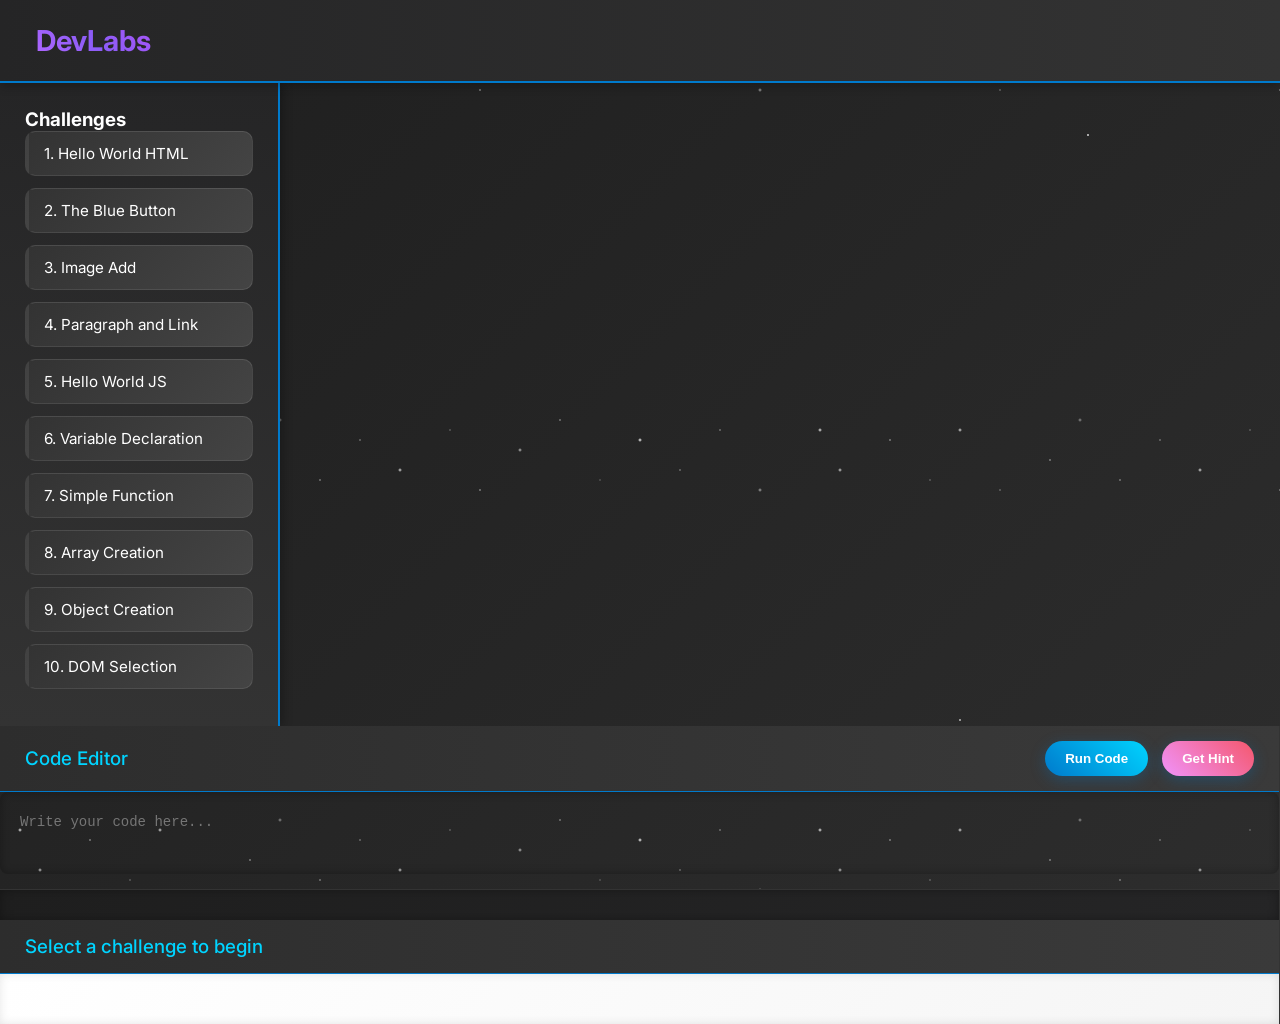
<file: challenges.html>
<!DOCTYPE html>
<html lang="en">
<head>
    <meta charset="UTF-8">
    <meta name="viewport" content="width=device-width, initial-scale=1.0">
    <title>DevLabs | Coding Challenges</title>
    <link rel="stylesheet" href="style.css">
</head>
<body>

    <nav class="navbar">
        <a href="index.html" class="logo-link"><h1>DevLabs</h1></a>
    </nav>

    <div class="main-container">
        <!-- Sidebar -->
        <div class="sidebar">
            <h3>Challenges</h3>
            <div id="challenge-list"></div>
        </div>

        <!-- Editor & Preview -->
        <div class="editor-section">
            <div class="header">
                <h3>Code Editor</h3>
                <div>
                    <button id="run-btn">Run Code</button>
                    <button id="hint-btn">Get Hint</button>
                </div>
            </div>
            <textarea id="code-editor" placeholder="Write your code here..."></textarea>
            <div id="error-output"></div>
        </div>

        <div class="preview-section">
            <div class="header">
                <h3 id="current-task">Select a challenge to begin</h3>
            </div>
            <div id="output-window"></div>
        </div>
    </div>

    <script>
        // Challenges data
        const challenges = [
            {
                title: "Hello World HTML",
                type: "html",
                task: "Create an <h1> tag that says 'Hello World'",
                hint: "Use &lt;h1&gt;Hello World&lt;/h1&gt;",
                solution: (code) => code.includes('<h1>') && code.includes('Hello World') && code.includes('</h1>')
            },
            {
                title: "The Blue Button",
                type: "html",
                task: "Create a <button> with the text 'Click Me' and set its style to blue.",
                hint: "Use &lt;button style=\"background-color: blue;\"&gt;Click Me&lt;/button&gt;",
                solution: (code) => code.includes('<button') && code.includes('Click Me') && code.includes('blue')
            },
            {
                title: "Image Add",
                type: "html",
                task: "Add an <img> tag with any source URL.",
                hint: "Use &lt;img src=\"https://example.com/image.jpg\" alt=\"Description\"&gt;",
                solution: (code) => code.includes('<img') && code.includes('src=')
            },
            {
                title: "Paragraph and Link",
                type: "html",
                task: "Create a paragraph with text and a link inside it.",
                hint: "Use &lt;p&gt;Text &lt;a href=\"url\"&gt;link&lt;/a&gt;&lt;/p&gt;",
                solution: (code) => code.includes('<p>') && code.includes('<a') && code.includes('href=')
            },
            {
                title: "Hello World JS",
                type: "js",
                task: "Write code to log 'Hello World' to the console.",
                hint: "Use console.log('Hello World');",
                solution: (code) => code.includes("console.log('Hello World')") || code.includes('console.log("Hello World")')
            },
            {
                title: "Variable Declaration",
                type: "js",
                task: "Declare a variable 'name' with value 'John'.",
                hint: "Use let name = 'John';",
                solution: (code) => code.includes("let name = 'John'") || code.includes('let name = "John"')
            },
            {
                title: "Simple Function",
                type: "js",
                task: "Create a function that returns 'Hello'.",
                hint: "function hello() { return 'Hello'; }",
                solution: (code) => code.includes('function') && code.includes('return') && (code.includes("'Hello'") || code.includes('"Hello"'))
            },
            {
                title: "Array Creation",
                type: "js",
                task: "Create an array with numbers 1, 2, 3.",
                hint: "let arr = [1, 2, 3];",
                solution: (code) => code.includes('[1, 2, 3]')
            },
            {
                title: "Object Creation",
                type: "js",
                task: "Create an object with name and age properties.",
                hint: "let person = {name: 'John', age: 25};",
                solution: (code) => code.includes('{') && code.includes('name:') && code.includes('age:')
            },
            {
                title: "DOM Selection",
                type: "js",
                task: "Select an element with id 'myDiv' and change its text.",
                hint: "document.getElementById('myDiv').textContent = 'New text';",
                solution: (code) => code.includes("getElementById('myDiv')") && code.includes('textContent')
            }
        ];

        let currentChallengeIndex = null;

        // Initialize challenges
        document.addEventListener('DOMContentLoaded', () => {
            const challengeList = document.getElementById('challenge-list');
            const editor = document.getElementById('code-editor');
            const outputWindow = document.getElementById('output-window');
            const errorOutput = document.getElementById('error-output');
            const runBtn = document.getElementById('run-btn');
            const hintBtn = document.getElementById('hint-btn');
            const taskTitle = document.getElementById('current-task');

            // Initialize Challenges
            challenges.forEach((ch, index) => {
                const div = document.createElement('div');
                div.classList.add('challenge-item');
                div.innerText = `${index + 1}. ${ch.title}`;
                div.onclick = () => loadChallenge(index);
                challengeList.appendChild(div);
            });

            function loadChallenge(index) {
                currentChallengeIndex = index;
                const ch = challenges[index];
                taskTitle.innerText = ch.task;
                editor.value = ""; // Clear editor
                outputWindow.innerHTML = ""; // Clear output
                errorOutput.innerHTML = ""; // Clear errors

                // UI Visual update
                document.querySelectorAll('.challenge-item').forEach(el => el.classList.remove('active'));
                challengeList.children[index].classList.add('active');
            }

            // Run code
            runBtn.addEventListener('click', () => {
                const code = editor.value;
                const ch = challenges[currentChallengeIndex];

                if (ch.type === 'html') {
                    // For HTML, display in output as HTML
                    outputWindow.innerHTML = `<div style="border: 1px solid #333; padding: 10px; background: white; color: black;">${code}</div>`;
                } else if (ch.type === 'js') {
                    // For JS, execute and show output/errors
                    try {
                        // Clear previous
                        outputWindow.innerHTML = "";
                        errorOutput.innerHTML = "";

                        // Capture console.log
                        let logs = [];
                        const originalLog = console.log;
                        console.log = (...args) => {
                            logs.push(args.join(' '));
                            originalLog(...args);
                        };

                        // Execute code
                        const result = eval(code);

                        // Restore console.log
                        console.log = originalLog;

                        // Display logs or execution confirmation
                        if (logs.length > 0) {
                            outputWindow.innerHTML = logs.join('<br>');
                        } else {
                            outputWindow.innerHTML = '✅ Code executed successfully!';
                            if (result !== undefined) {
                                outputWindow.innerHTML += `<br>Result: ${result}`;
                            }
                        }
                    } catch (error) {
                        errorOutput.innerHTML = `❌ Error: ${error.message}`;
                    }
                }

                // Check solution
                if (ch.solution(code)) {
                    outputWindow.innerHTML += '<br><br>✅ Correct! Well done!';
                } else {
                    errorOutput.innerHTML += '<br>❌ Not quite right. Try again!';
                }
            });

            // Hint button
            hintBtn.addEventListener('click', () => {
                if (currentChallengeIndex !== null) {
                    alert(challenges[currentChallengeIndex].hint);
                }
            });
        });
    </script>

</body>
</html>
</file>
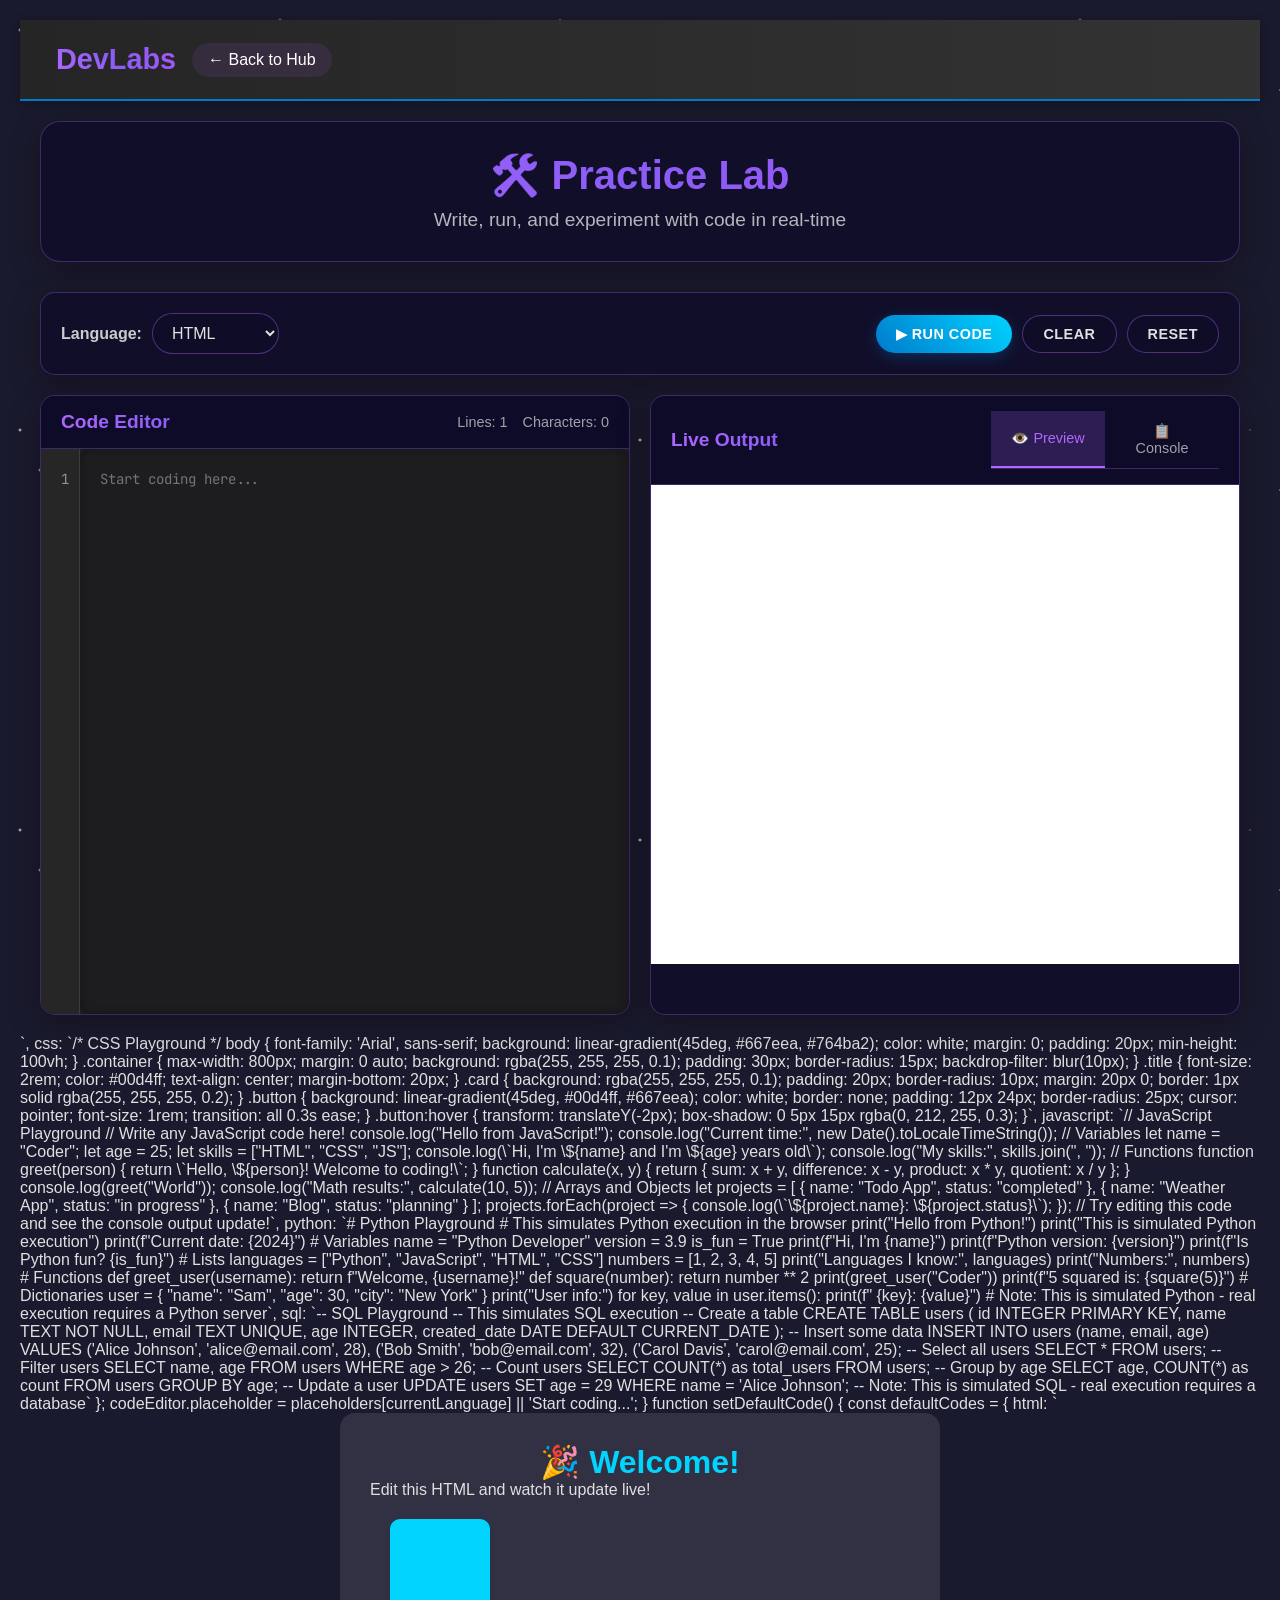
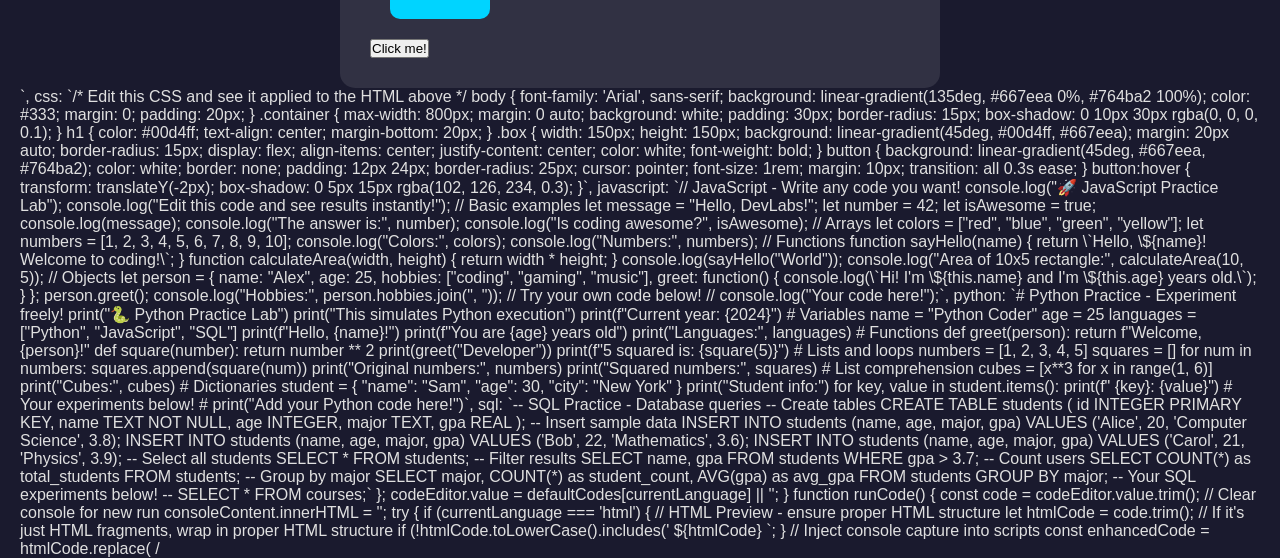
<file: practice.html>
<!DOCTYPE html>
<html lang="en">
<head>
    <meta charset="UTF-8">
    <meta name="viewport" content="width=device-width, initial-scale=1.0">
    <title>DevLabs | Practice Lab</title>
    <link rel="stylesheet" href="style.css">
    <link href="https://fonts.googleapis.com/css2?family=JetBrains+Mono:wght@400;500;600&display=swap" rel="stylesheet">
</head>
<body>

    <nav class="navbar">
        <a href="index.html" class="logo-link"><h1>DevLabs</h1></a>
        <a href="index.html" class="back-btn">← Back to Hub</a>
    </nav>

    <div class="practice-lab">
        <div class="practice-header">
            <h1>🛠️ Practice Lab</h1>
            <p>Write, run, and experiment with code in real-time</p>
        </div>

        <div class="practice-controls">
            <div class="control-group">
                <label for="language-select">Language:</label>
                <select id="language-select">
                    <option value="html">HTML</option>
                    <option value="css">CSS</option>
                    <option value="javascript">JavaScript</option>
                    <option value="python">Python</option>
                    <option value="sql">SQL</option>
                </select>
            </div>
            <div class="control-buttons">
                <button id="run-btn" class="practice-btn primary">▶ Run Code</button>
                <button id="clear-btn" class="practice-btn secondary">Clear</button>
                <button id="reset-btn" class="practice-btn secondary">Reset</button>
            </div>
        </div>

        <div class="practice-workspace">
            <div class="code-section">
                <div class="section-header">
                    <h3>Code Editor</h3>
                    <div class="code-stats">
                        <span id="line-count">Lines: 1</span>
                        <span id="char-count">Characters: 0</span>
                    </div>
                </div>
                <div class="code-editor-container">
                    <div class="line-numbers" id="line-numbers">1</div>
                    <textarea id="code-editor" spellcheck="false" placeholder="Start coding here..."></textarea>
                </div>
            </div>

            <div class="output-section">
                <div class="section-header">
                    <h3>Live Output</h3>
                    <div class="output-tabs">
                        <button class="output-tab active" data-tab="preview">👁️ Preview</button>
                        <button class="output-tab" data-tab="console">📋 Console</button>
                    </div>
                </div>
                <div class="output-container">
                    <div id="preview-output" class="output-panel active">
                        <iframe id="preview-frame" sandbox="allow-scripts allow-same-origin allow-forms allow-modals"></iframe>
                    </div>
                    <div id="console-output" class="output-panel">
                        <div class="console-content" id="console-content">
                            <div class="console-welcome">Ready to run code! Output will appear here.</div>
                        </div>
                        <button id="clear-console" class="clear-console-btn">🗑️ Clear</button>
                    </div>
                </div>
            </div>
        </div>
    </div>

    <script>
        // Simple Practice Lab - Just code and run
        document.addEventListener('DOMContentLoaded', function() {
            const languageSelect = document.getElementById('language-select');
            const codeEditor = document.getElementById('code-editor');
            const runBtn = document.getElementById('run-btn');
            const clearBtn = document.getElementById('clear-btn');
            const resetBtn = document.getElementById('reset-btn');
            const clearConsoleBtn = document.getElementById('clear-console');
            const previewFrame = document.getElementById('preview-frame');
            const consoleContent = document.getElementById('console-content');
            const outputTabs = document.querySelectorAll('.output-tab');
            const outputPanels = document.querySelectorAll('.output-panel');

            let currentLanguage = 'html';

            // Language selection
            languageSelect.addEventListener('change', (e) => {
                currentLanguage = e.target.value;
                updatePlaceholder();
                runCode();
            });

            // Run code
            runBtn.addEventListener('click', runCode);

            // Clear editor
            clearBtn.addEventListener('click', () => {
                codeEditor.value = '';
                updateStats();
                runCode();
            });

            // Reset to default
            resetBtn.addEventListener('click', () => {
                setDefaultCode();
                runCode();
            });

            // Clear console
            clearConsoleBtn.addEventListener('click', () => {
                consoleContent.innerHTML = '<div class="console-welcome">Console cleared.</div>';
            });

            // Output tabs
            outputTabs.forEach(tab => {
                tab.addEventListener('click', () => {
                    outputTabs.forEach(t => t.classList.remove('active'));
                    outputPanels.forEach(p => p.classList.remove('active'));

                    tab.classList.add('active');
                    const targetPanel = document.getElementById(tab.dataset.tab + '-output');
                    targetPanel.classList.add('active');
                });
            });

            // Update stats on input
            codeEditor.addEventListener('input', () => {
                updateLineNumbers();
                updateStats();
            });

            // Auto-run on keyup (debounced)
            let timeout;
            codeEditor.addEventListener('keyup', () => {
                clearTimeout(timeout);
                timeout = setTimeout(runCode, 800);
            });

            // Listen for console messages from iframe
            window.addEventListener('message', (event) => {
                if (event.data.type === 'console-log') {
                    const logElement = document.createElement('div');
                    logElement.className = 'console-log';
                    logElement.textContent = '> ' + event.data.data;
                    consoleContent.appendChild(logElement);
                    consoleContent.scrollTop = consoleContent.scrollHeight;
                }
            });

            // Initialize
            setDefaultCode();
            updateStats();
            updateLineNumbers();

            function updatePlaceholder() {
                const placeholders = {
                    html: `<!DOCTYPE html>
<html>
<head>
    <title>My Experiment</title>
    <style>
        body { font-family: Arial; padding: 20px; }
        .box { width: 100px; height: 100px; background: #007acc; margin: 10px; }
    </style>
</head>
<body>
    <h1>Hello World!</h1>
    <div class="box"></div>
    <p>Edit this HTML and watch it update live!</p>

    <script>
        console.log("Page loaded!");
    </script>
</body>
</html>`,
                    css: `/* CSS Playground */
body {
    font-family: 'Arial', sans-serif;
    background: linear-gradient(45deg, #667eea, #764ba2);
    color: white;
    margin: 0;
    padding: 20px;
    min-height: 100vh;
}

.container {
    max-width: 800px;
    margin: 0 auto;
    background: rgba(255, 255, 255, 0.1);
    padding: 30px;
    border-radius: 15px;
    backdrop-filter: blur(10px);
}

.title {
    font-size: 2rem;
    color: #00d4ff;
    text-align: center;
    margin-bottom: 20px;
}

.card {
    background: rgba(255, 255, 255, 0.1);
    padding: 20px;
    border-radius: 10px;
    margin: 20px 0;
    border: 1px solid rgba(255, 255, 255, 0.2);
}

.button {
    background: linear-gradient(45deg, #00d4ff, #667eea);
    color: white;
    border: none;
    padding: 12px 24px;
    border-radius: 25px;
    cursor: pointer;
    font-size: 1rem;
    transition: all 0.3s ease;
}

.button:hover {
    transform: translateY(-2px);
    box-shadow: 0 5px 15px rgba(0, 212, 255, 0.3);
}`,
                    javascript: `// JavaScript Playground
// Write any JavaScript code here!

console.log("Hello from JavaScript!");
console.log("Current time:", new Date().toLocaleTimeString());

// Variables
let name = "Coder";
let age = 25;
let skills = ["HTML", "CSS", "JS"];

console.log(\`Hi, I'm \${name} and I'm \${age} years old\`);
console.log("My skills:", skills.join(", "));

// Functions
function greet(person) {
    return \`Hello, \${person}! Welcome to coding!\`;
}

function calculate(x, y) {
    return {
        sum: x + y,
        difference: x - y,
        product: x * y,
        quotient: x / y
    };
}

console.log(greet("World"));
console.log("Math results:", calculate(10, 5));

// Arrays and Objects
let projects = [
    { name: "Todo App", status: "completed" },
    { name: "Weather App", status: "in progress" },
    { name: "Blog", status: "planning" }
];

projects.forEach(project => {
    console.log(\`\${project.name}: \${project.status}\`);
});

// Try editing this code and see the console output update!`,
                    python: `# Python Playground
# This simulates Python execution in the browser

print("Hello from Python!")
print("This is simulated Python execution")
print(f"Current date: {2024}")

# Variables
name = "Python Developer"
version = 3.9
is_fun = True

print(f"Hi, I'm {name}")
print(f"Python version: {version}")
print(f"Is Python fun? {is_fun}")

# Lists
languages = ["Python", "JavaScript", "HTML", "CSS"]
numbers = [1, 2, 3, 4, 5]

print("Languages I know:", languages)
print("Numbers:", numbers)

# Functions
def greet_user(username):
    return f"Welcome, {username}!"

def square(number):
    return number ** 2

print(greet_user("Coder"))
print(f"5 squared is: {square(5)}")

# Dictionaries
user = {
    "name": "Sam",
    "age": 30,
    "city": "New York"
}

print("User info:")
for key, value in user.items():
    print(f"  {key}: {value}")

# Note: This is simulated Python - real execution requires a Python server`,
                    sql: `-- SQL Playground
-- This simulates SQL execution

-- Create a table
CREATE TABLE users (
    id INTEGER PRIMARY KEY,
    name TEXT NOT NULL,
    email TEXT UNIQUE,
    age INTEGER,
    created_date DATE DEFAULT CURRENT_DATE
);

-- Insert some data
INSERT INTO users (name, email, age) VALUES
('Alice Johnson', 'alice@email.com', 28),
('Bob Smith', 'bob@email.com', 32),
('Carol Davis', 'carol@email.com', 25);

-- Select all users
SELECT * FROM users;

-- Filter users
SELECT name, age FROM users WHERE age > 26;

-- Count users
SELECT COUNT(*) as total_users FROM users;

-- Group by age
SELECT age, COUNT(*) as count FROM users GROUP BY age;

-- Update a user
UPDATE users SET age = 29 WHERE name = 'Alice Johnson';

-- Note: This is simulated SQL - real execution requires a database`
                };

                codeEditor.placeholder = placeholders[currentLanguage] || 'Start coding...';
            }

            function setDefaultCode() {
                const defaultCodes = {
                    html: `<!DOCTYPE html>
<html>
<head>
    <title>Practice Lab</title>
    <style>
        body {
            font-family: Arial, sans-serif;
            background: linear-gradient(45deg, #667eea, #764ba2);
            color: white;
            margin: 0;
            padding: 20px;
        }
        .container {
            max-width: 600px;
            margin: 0 auto;
            background: rgba(255, 255, 255, 0.1);
            padding: 30px;
            border-radius: 15px;
        }
        h1 { color: #00d4ff; text-align: center; }
        .box {
            width: 100px;
            height: 100px;
            background: #00d4ff;
            margin: 20px;
            border-radius: 10px;
        }
    </style>
</head>
<body>
    <div class="container">
        <h1>🎉 Welcome!</h1>
        <p>Edit this HTML and watch it update live!</p>
        <div class="box"></div>
        <button onclick="alert('Hello!')">Click me!</button>
    </div>

    <script>
        console.log("Page loaded successfully!");
        console.log("Try editing the code above!");
    </script>
</body>
</html>`,
                    css: `/* Edit this CSS and see it applied to the HTML above */
body {
    font-family: 'Arial', sans-serif;
    background: linear-gradient(135deg, #667eea 0%, #764ba2 100%);
    color: #333;
    margin: 0;
    padding: 20px;
}

.container {
    max-width: 800px;
    margin: 0 auto;
    background: white;
    padding: 30px;
    border-radius: 15px;
    box-shadow: 0 10px 30px rgba(0, 0, 0, 0.1);
}

h1 {
    color: #00d4ff;
    text-align: center;
    margin-bottom: 20px;
}

.box {
    width: 150px;
    height: 150px;
    background: linear-gradient(45deg, #00d4ff, #667eea);
    margin: 20px auto;
    border-radius: 15px;
    display: flex;
    align-items: center;
    justify-content: center;
    color: white;
    font-weight: bold;
}

button {
    background: linear-gradient(45deg, #667eea, #764ba2);
    color: white;
    border: none;
    padding: 12px 24px;
    border-radius: 25px;
    cursor: pointer;
    font-size: 1rem;
    margin: 10px;
    transition: all 0.3s ease;
}

button:hover {
    transform: translateY(-2px);
    box-shadow: 0 5px 15px rgba(102, 126, 234, 0.3);
}`,
                    javascript: `// JavaScript - Write any code you want!

console.log("🚀 JavaScript Practice Lab");
console.log("Edit this code and see results instantly!");

// Basic examples
let message = "Hello, DevLabs!";
let number = 42;
let isAwesome = true;

console.log(message);
console.log("The answer is:", number);
console.log("Is coding awesome?", isAwesome);

// Arrays
let colors = ["red", "blue", "green", "yellow"];
let numbers = [1, 2, 3, 4, 5, 6, 7, 8, 9, 10];

console.log("Colors:", colors);
console.log("Numbers:", numbers);

// Functions
function sayHello(name) {
    return \`Hello, \${name}! Welcome to coding!\`;
}

function calculateArea(width, height) {
    return width * height;
}

console.log(sayHello("World"));
console.log("Area of 10x5 rectangle:", calculateArea(10, 5));

// Objects
let person = {
    name: "Alex",
    age: 25,
    hobbies: ["coding", "gaming", "music"],
    greet: function() {
        console.log(\`Hi! I'm \${this.name} and I'm \${this.age} years old.\`);
    }
};

person.greet();
console.log("Hobbies:", person.hobbies.join(", "));

// Try your own code below!
// console.log("Your code here!");`,
                    python: `# Python Practice - Experiment freely!

print("🐍 Python Practice Lab")
print("This simulates Python execution")
print(f"Current year: {2024}")

# Variables
name = "Python Coder"
age = 25
languages = ["Python", "JavaScript", "SQL"]

print(f"Hello, {name}!")
print(f"You are {age} years old")
print("Languages:", languages)

# Functions
def greet(person):
    return f"Welcome, {person}!"

def square(number):
    return number ** 2

print(greet("Developer"))
print(f"5 squared is: {square(5)}")

# Lists and loops
numbers = [1, 2, 3, 4, 5]
squares = []

for num in numbers:
    squares.append(square(num))

print("Original numbers:", numbers)
print("Squared numbers:", squares)

# List comprehension
cubes = [x**3 for x in range(1, 6)]
print("Cubes:", cubes)

# Dictionaries
student = {
    "name": "Sam",
    "age": 30,
    "city": "New York"
}

print("Student info:")
for key, value in student.items():
    print(f"  {key}: {value}")

# Your experiments below!
# print("Add your Python code here!")`,
                    sql: `-- SQL Practice - Database queries

-- Create tables
CREATE TABLE students (
    id INTEGER PRIMARY KEY,
    name TEXT NOT NULL,
    age INTEGER,
    major TEXT,
    gpa REAL
);

-- Insert sample data
INSERT INTO students (name, age, major, gpa)
VALUES ('Alice', 20, 'Computer Science', 3.8);

INSERT INTO students (name, age, major, gpa)
VALUES ('Bob', 22, 'Mathematics', 3.6);

INSERT INTO students (name, age, major, gpa)
VALUES ('Carol', 21, 'Physics', 3.9);

-- Select all students
SELECT * FROM students;

-- Filter results
SELECT name, gpa FROM students WHERE gpa > 3.7;

-- Count users
SELECT COUNT(*) as total_students FROM students;

-- Group by major
SELECT major, COUNT(*) as student_count, AVG(gpa) as avg_gpa
FROM students
GROUP BY major;

-- Your SQL experiments below!
-- SELECT * FROM courses;`
                };

                codeEditor.value = defaultCodes[currentLanguage] || '';
            }

            function runCode() {
                const code = codeEditor.value.trim();

                // Clear console for new run
                consoleContent.innerHTML = '';

                try {
                    if (currentLanguage === 'html') {
                        // HTML Preview - ensure proper HTML structure
                        let htmlCode = code.trim();

                        // If it's just HTML fragments, wrap in proper HTML structure
                        if (!htmlCode.toLowerCase().includes('<html') && !htmlCode.toLowerCase().includes('<!doctype')) {
                            htmlCode = `<!DOCTYPE html>
<html>
<head>
    <title>Preview</title>
    <style>
        body {
            font-family: Arial, sans-serif;
            margin: 0;
            padding: 20px;
            background: #1a1a2e;
            color: #e0e0e0;
            min-height: 100vh;
        }
    </style>
</head>
<body>
    ${htmlCode}
</body>
</html>`;
                        }

                        // Inject console capture into scripts
                        const enhancedCode = htmlCode.replace(
                            /<script>/gi,
                            '<script>\n// Console capture\n(function() {\n    var originalLog = console.log;\n    var logs = [];\n    console.log = function() {\n        logs.push(Array.prototype.join.call(arguments, \' \'));\n        originalLog.apply(console, arguments);\n        \n        // Send logs to parent\n        window.parent.postMessage({\n            type: \'console-log\',\n            data: Array.prototype.join.call(arguments, \' \')\n        }, \'*\');\n    };\n})();\n'
                        );

                        const frameDoc = previewFrame.contentDocument || previewFrame.contentWindow.document;
                        frameDoc.open();
                        frameDoc.write(enhancedCode);
                        frameDoc.close();

                    } else if (currentLanguage === 'css') {
                        // CSS - apply to a basic HTML structure
                        const htmlTemplate = `
                            <!DOCTYPE html>
                            <html>
                            <head>
                                <style>
                                body {
                                    font-family: Arial, sans-serif;
                                    margin: 0;
                                    padding: 20px;
                                    background: #f5f5f5;
                                }
                                .css-preview {
                                    max-width: 800px;
                                    margin: 0 auto;
                                    background: white;
                                    padding: 30px;
                                    border-radius: 10px;
                                    box-shadow: 0 5px 15px rgba(0,0,0,0.1);
                                }
                                ${code}
                                </style>
                            </head>
                            <body>
                                <div class="css-preview">
                                    <h1>CSS Preview</h1>
                                    <p>Your CSS styles are applied below!</p>
                                    <div class="sample-content">
                                        <h2>Sample Heading</h2>
                                        <p>This is sample content to see your CSS in action.</p>
                                        <button class="sample-button">Sample Button</button>
                                        <div class="sample-box">Sample Box</div>
                                    </div>
                                </div>
                            </body>
                            </html>
                        `;

                        const frameDoc = previewFrame.contentDocument || previewFrame.contentWindow.document;
                        frameDoc.open();
                        frameDoc.write(htmlTemplate);
                        frameDoc.close();

                    } else if (currentLanguage === 'javascript') {
                        // JavaScript execution with better error handling
                        if (!code) {
                            const infoElement = document.createElement('div');
                            infoElement.className = 'console-info';
                            infoElement.textContent = 'Enter JavaScript code to execute';
                            consoleContent.appendChild(infoElement);
                            return;
                        }

                        let logs = [];
                        const originalLog = console.log;
                        const originalError = console.error;

                        console.log = (...args) => {
                            const message = args.join(' ');
                            logs.push(message);
                            const logElement = document.createElement('div');
                            logElement.className = 'console-log';
                            logElement.textContent = '> ' + message;
                            consoleContent.appendChild(logElement);
                            consoleContent.scrollTop = consoleContent.scrollHeight;
                        };

                        console.error = (...args) => {
                            const message = args.join(' ');
                            logs.push('ERROR: ' + message);
                            const errorElement = document.createElement('div');
                            errorElement.className = 'console-error';
                            errorElement.textContent = '❌ ' + message;
                            consoleContent.appendChild(errorElement);
                            consoleContent.scrollTop = consoleContent.scrollHeight;
                        };

                        try {
                            const result = eval(code);

                            // Restore original console methods
                            console.log = originalLog;
                            console.error = originalError;

                            if (result !== undefined) {
                                const resultElement = document.createElement('div');
                                resultElement.className = 'console-result';
                                resultElement.textContent = '→ Result: ' + result;
                                consoleContent.appendChild(resultElement);
                            }

                            if (logs.length === 0 && result === undefined) {
                                const infoElement = document.createElement('div');
                                infoElement.className = 'console-info';
                                infoElement.textContent = '✓ Code executed successfully!';
                                consoleContent.appendChild(infoElement);
                            }
                        } catch (error) {
                            console.log = originalLog;
                            console.error = originalError;

                            const errorElement = document.createElement('div');
                            errorElement.className = 'console-error';
                            errorElement.textContent = '❌ Error: ' + error.message;
                            consoleContent.appendChild(errorElement);
                        }

                    } else if (currentLanguage === 'python') {
                        // Python simulation
                        if (!code) {
                            const infoElement = document.createElement('div');
                            infoElement.className = 'console-info';
                            infoElement.textContent = 'Enter Python code to simulate';
                            consoleContent.appendChild(infoElement);
                            return;
                        }

                        const logElement = document.createElement('div');
                        logElement.className = 'console-log';
                        logElement.textContent = '> Python execution simulated';
                        consoleContent.appendChild(logElement);

                        const infoElement = document.createElement('div');
                        infoElement.className = 'console-info';
                        infoElement.textContent = 'ℹ️ Real Python execution requires a server environment';
                        consoleContent.appendChild(infoElement);

                    } else if (currentLanguage === 'sql') {
                        // SQL simulation
                        if (!code) {
                            const infoElement = document.createElement('div');
                            infoElement.className = 'console-info';
                            infoElement.textContent = 'Enter SQL query to simulate';
                            consoleContent.appendChild(infoElement);
                            return;
                        }

                        const logElement = document.createElement('div');
                        logElement.className = 'console-log';
                        logElement.textContent = '> SQL query simulated';
                        consoleContent.appendChild(logElement);

                        const infoElement = document.createElement('div');
                        infoElement.className = 'console-info';
                        infoElement.textContent = 'ℹ️ Real SQL execution requires a database connection';
                        consoleContent.appendChild(infoElement);
                    }

                } catch (error) {
                    const errorElement = document.createElement('div');
                    errorElement.className = 'console-error';
                    errorElement.textContent = '❌ Execution Error: ' + error.message;
                    consoleContent.appendChild(errorElement);
                }
            }

            function updateStats() {
                const code = codeEditor.value;
                const lines = code.split('\n').length;
                const chars = code.length;

                document.getElementById('line-count').textContent = \`Lines: \${lines}\`;
                document.getElementById('char-count').textContent = \`Characters: \${chars}\`;
            }

            function updateLineNumbers() {
                const code = codeEditor.value;
                const lines = code.split('\n');
                let lineNumbersHTML = '';

                for (let i = 1; i <= lines.length; i++) {
                    lineNumbersHTML += i + '\n';
                }

                document.getElementById('line-numbers').textContent = lineNumbersHTML;
            }
        });
    </script>

</body>
</html>
</file>
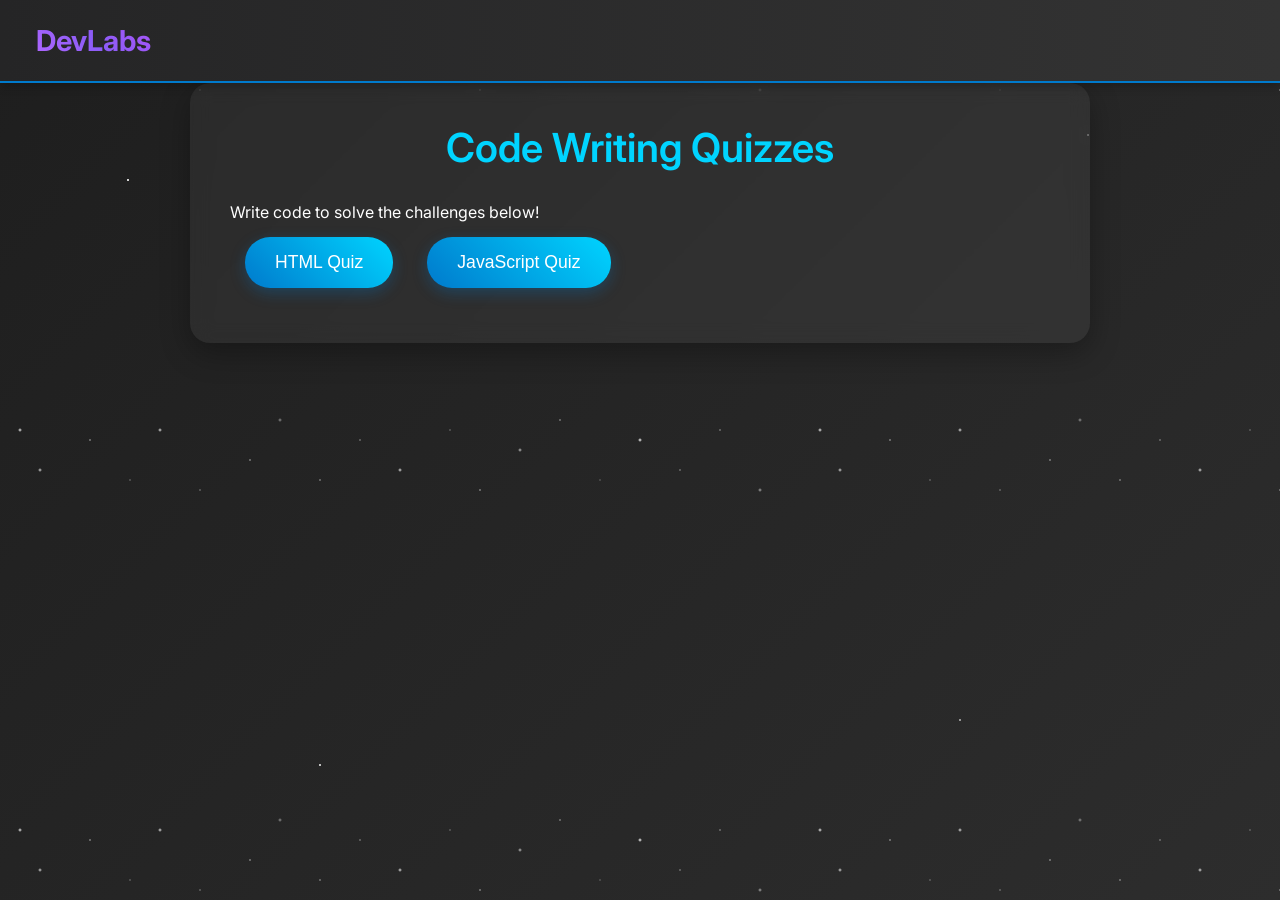
<file: quizzes.html>
<!DOCTYPE html>
<html lang="en">
<head>
    <meta charset="UTF-8">
    <meta name="viewport" content="width=device-width, initial-scale=1.0">
    <title>DevLabs | Code Quizzes</title>
    <link rel="stylesheet" href="style.css">
</head>
<body>

    <nav class="navbar">
        <a href="index.html" class="logo-link"><h1>DevLabs</h1></a>
    </nav>

    <div class="quiz-container">
        <h2>Code Writing Quizzes</h2>
        <p>Write code to solve the challenges below!</p>

        <div id="quiz-selection">
            <button id="html-quiz-btn" class="quiz-select-btn">HTML Quiz</button>
            <button id="js-quiz-btn" class="quiz-select-btn">JavaScript Quiz</button>
        </div>

        <div id="code-quiz" style="display: none;">
            <div id="quiz-instruction"></div>
            <textarea id="code-editor" placeholder="Write your code here..."></textarea>
            <div id="code-output"></div>
            <div id="code-error"></div>
            <button id="run-code-btn">Run Code</button>
            <button id="check-solution-btn">Check Solution</button>
            <button id="hint-btn">Get Hint</button>
            <button id="next-challenge-btn" style="display: none;">Next Challenge</button>
        </div>
    </div>

    <script>
        // Code writing quiz data
        const codeQuizzes = {
            html: [
                {
                    instruction: "Create an HTML page with an h1 heading that says 'Hello World'",
                    hint: "Use &lt;h1&gt;Hello World&lt;/h1&gt;",
                    solution: (code) => code.includes('<h1>') && code.includes('Hello World') && code.includes('</h1>')
                },
                {
                    instruction: "Create a paragraph with the text 'This is a paragraph'",
                    hint: "Use &lt;p&gt;This is a paragraph&lt;/p&gt;",
                    solution: (code) => code.includes('<p>') && code.includes('This is a paragraph') && code.includes('</p>')
                },
                {
                    instruction: "Create an unordered list with three items: Apple, Banana, Cherry",
                    hint: "Use &lt;ul&gt; and &lt;li&gt; tags",
                    solution: (code) => code.includes('<ul>') && code.includes('<li>') && code.includes('Apple') && code.includes('Banana') && code.includes('Cherry')
                },
                {
                    instruction: "Create a hyperlink that says 'Click me' and links to 'https://example.com'",
                    hint: "Use &lt;a href='https://example.com'&gt;Click me&lt;/a&gt;",
                    solution: (code) => code.includes('<a href=') && code.includes('https://example.com') && code.includes('Click me')
                },
                {
                    instruction: "Create an image tag with alt text 'A beautiful landscape'",
                    hint: "Use &lt;img src='image.jpg' alt='A beautiful landscape'&gt;",
                    solution: (code) => code.includes('<img') && code.includes('alt=') && code.includes('A beautiful landscape')
                }
            ],
            js: [
                {
                    instruction: "Write code that declares a variable 'name' with value 'John' and displays it",
                    hint: "Use let name = 'John'; console.log(name);",
                    solution: (code) => (code.includes("let name = 'John'") || code.includes('let name = "John"')) && code.includes('console.log(name)')
                },
                {
                    instruction: "Create a function called 'greet' that returns 'Hello!'",
                    hint: "function greet() { return 'Hello!'; }",
                    solution: (code) => code.includes('function greet') && code.includes('return') && (code.includes("'Hello!'") || code.includes('"Hello!"'))
                },
                {
                    instruction: "Create an array called 'numbers' with values [1, 2, 3, 4, 5]",
                    hint: "let numbers = [1, 2, 3, 4, 5];",
                    solution: (code) => code.includes('let numbers = [1, 2, 3, 4, 5]')
                },
                {
                    instruction: "Write an if statement that checks if x is greater than 10 and logs 'Big number'",
                    hint: "if (x > 10) { console.log('Big number'); }",
                    solution: (code) => code.includes('if') && code.includes('x > 10') && code.includes('console.log') && code.includes('Big number')
                },
                {
                    instruction: "Create a for loop that logs numbers from 0 to 4",
                    hint: "for (let i = 0; i < 5; i++) { console.log(i); }",
                    solution: (code) => code.includes('for') && code.includes('let i = 0') && code.includes('i < 5') && code.includes('console.log(i)')
                }
            ]
        };

        let currentQuizType = null;
        let currentChallengeIndex = 0;
        let score = 0;

        // Quiz functions
        function startCodeQuiz(type) {
            currentQuizType = type;
            currentChallengeIndex = 0;
            score = 0;
            document.getElementById('quiz-selection').style.display = 'none';
            document.getElementById('code-quiz').style.display = 'block';
            loadChallenge();
        }

        function loadChallenge() {
            const challenge = codeQuizzes[currentQuizType][currentChallengeIndex];
            document.getElementById('quiz-instruction').innerText = challenge.instruction;
            document.getElementById('code-editor').value = '';
            document.getElementById('code-output').innerHTML = '';
            document.getElementById('code-error').innerHTML = '';
            document.getElementById('next-challenge-btn').style.display = 'none';
        }

        // Initialize quiz
        document.addEventListener('DOMContentLoaded', () => {
            document.getElementById('html-quiz-btn').addEventListener('click', () => startCodeQuiz('html'));
            document.getElementById('js-quiz-btn').addEventListener('click', () => startCodeQuiz('js'));

            // Run code button
            document.getElementById('run-code-btn').addEventListener('click', () => {
                const code = document.getElementById('code-editor').value;
                const challenge = codeQuizzes[currentQuizType][currentChallengeIndex];

                document.getElementById('code-output').innerHTML = '';
                document.getElementById('code-error').innerHTML = '';

                if (currentQuizType === 'html') {
                    // For HTML, display rendered result
                    document.getElementById('code-output').innerHTML = `<div style="border: 1px solid #333; padding: 10px; background: white; color: black;">${code}</div>`;
                } else if (currentQuizType === 'js') {
                    // For JS, execute and show output
                    try {
                        let logs = [];
                        const originalLog = console.log;
                        console.log = (...args) => {
                            logs.push(args.join(' '));
                            originalLog(...args);
                        };

                        const result = eval(code);
                        console.log = originalLog;

                        if (logs.length > 0) {
                            document.getElementById('code-output').innerHTML = logs.join('<br>');
                        } else {
                            document.getElementById('code-output').innerHTML = '✅ Code executed successfully!';
                            if (result !== undefined) {
                                document.getElementById('code-output').innerHTML += `<br>Result: ${result}`;
                            }
                        }
                    } catch (error) {
                        document.getElementById('code-error').innerHTML = `❌ Error: ${error.message}`;
                    }
                }
            });

            // Check solution button
            document.getElementById('check-solution-btn').addEventListener('click', () => {
                const code = document.getElementById('code-editor').value;
                const challenge = codeQuizzes[currentQuizType][currentChallengeIndex];

                if (challenge.solution(code)) {
                    document.getElementById('code-output').innerHTML += '<br><br>✅ Correct! Well done!';
                    document.getElementById('next-challenge-btn').style.display = 'block';
                    score++;
                } else {
                    document.getElementById('code-error').innerHTML += '<br>❌ Not quite right. Try again or get a hint!';
                }
            });

            // Hint button
            document.getElementById('hint-btn').addEventListener('click', () => {
                const challenge = codeQuizzes[currentQuizType][currentChallengeIndex];
                alert(`Hint: ${challenge.hint}`);
            });

            // Next challenge button
            document.getElementById('next-challenge-btn').addEventListener('click', () => {
                currentChallengeIndex++;
                if (currentChallengeIndex < codeQuizzes[currentQuizType].length) {
                    loadChallenge();
                } else {
                    // Quiz completed
                    document.getElementById('code-quiz').style.display = 'none';
                    document.getElementById('quiz-selection').style.display = 'block';
                    document.getElementById('quiz-selection').innerHTML = `
                        <h3>Quiz completed! Score: ${score}/${codeQuizzes[currentQuizType].length}</h3>
                        <button onclick="location.reload()" class="quiz-select-btn">Take Another Quiz</button>
                    `;
                }
            });
        });
    </script>

</body>
</html>
</file>
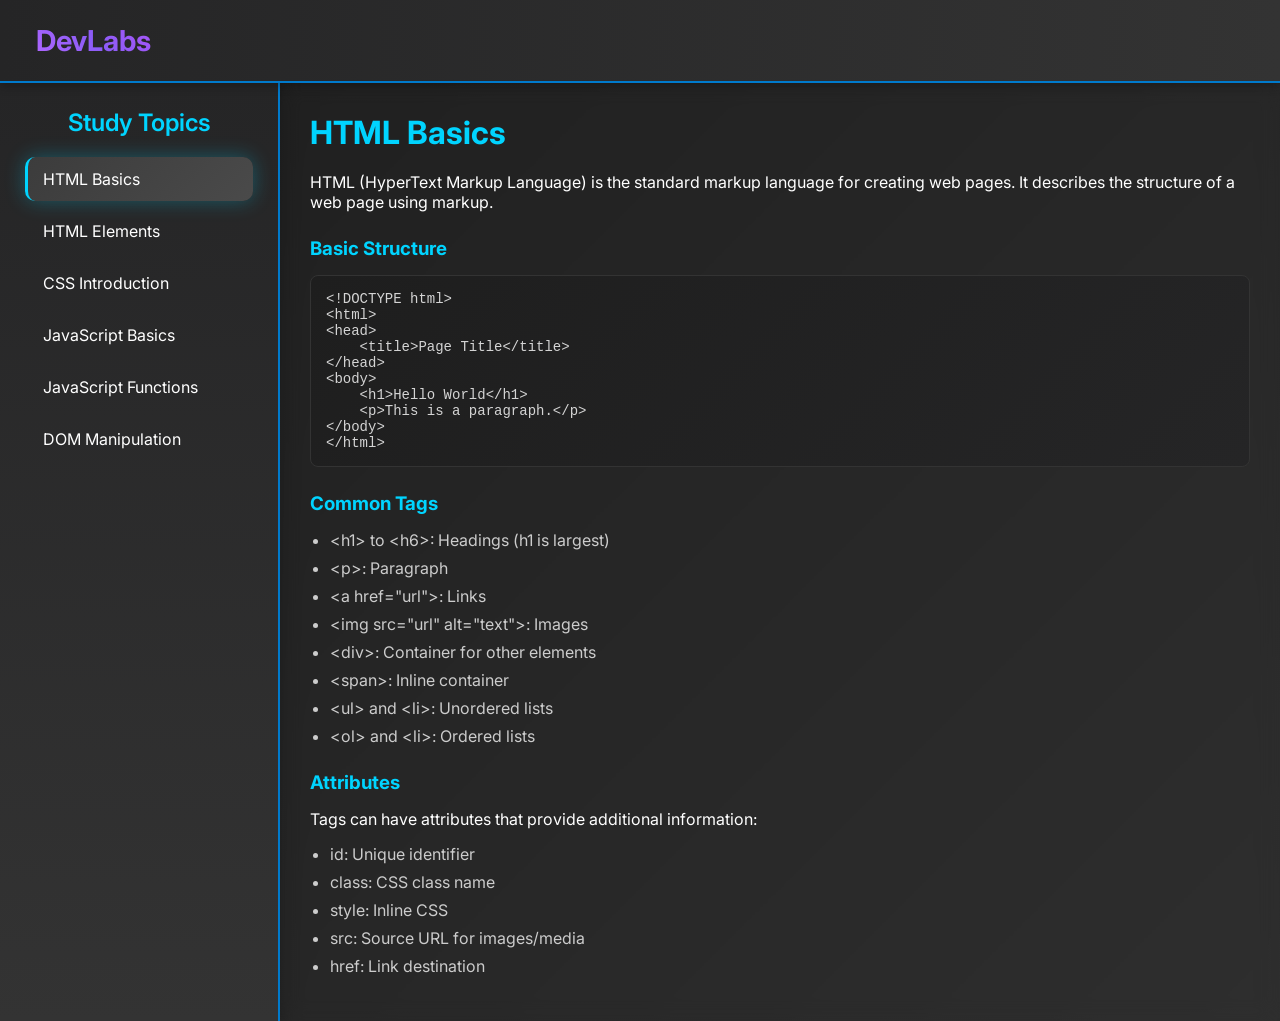
<file: study.html>
<!DOCTYPE html>
<html lang="en">
<head>
    <meta charset="UTF-8">
    <meta name="viewport" content="width=device-width, initial-scale=1.0">
    <title>DevLabs | Study Guides</title>
    <link rel="stylesheet" href="style.css">
</head>
<body>

    <nav class="navbar">
        <a href="index.html" class="logo-link"><h1>DevLabs</h1></a>
    </nav>

    <div class="study-page">
        <div class="sidebar">
            <h2>Study Topics</h2>
            <a href="#" data-topic="html-basics" class="study-link active">HTML Basics</a>
            <a href="#" data-topic="html-elements" class="study-link">HTML Elements</a>
            <a href="#" data-topic="css-intro" class="study-link">CSS Introduction</a>
            <a href="#" data-topic="js-basics" class="study-link">JavaScript Basics</a>
            <a href="#" data-topic="js-functions" class="study-link">JavaScript Functions</a>
            <a href="#" data-topic="js-dom" class="study-link">DOM Manipulation</a>
        </div>

        <div class="content">
            <div id="study-content">
                <h2>HTML Basics</h2>
                <p>HTML (HyperText Markup Language) is the standard markup language for creating web pages. It describes the structure of a web page using markup.</p>
                <h3>Basic Structure</h3>
                <pre><code>&lt;!DOCTYPE html&gt;
&lt;html&gt;
&lt;head&gt;
    &lt;title&gt;Page Title&lt;/title&gt;
&lt;/head&gt;
&lt;body&gt;
    &lt;h1&gt;Hello World&lt;/h1&gt;
    &lt;p&gt;This is a paragraph.&lt;/p&gt;
&lt;/body&gt;
&lt;/html&gt;</code></pre>
                <h3>Common Tags</h3>
                <ul>
                    <li>&lt;h1&gt; to &lt;h6&gt;: Headings (h1 is largest)</li>
                    <li>&lt;p&gt;: Paragraph</li>
                    <li>&lt;a href="url"&gt;: Links</li>
                    <li>&lt;img src="url" alt="text"&gt;: Images</li>
                    <li>&lt;div&gt;: Container for other elements</li>
                    <li>&lt;span&gt;: Inline container</li>
                    <li>&lt;ul&gt; and &lt;li&gt;: Unordered lists</li>
                    <li>&lt;ol&gt; and &lt;li&gt;: Ordered lists</li>
                </ul>
                <h3>Attributes</h3>
                <p>Tags can have attributes that provide additional information:</p>
                <ul>
                    <li>id: Unique identifier</li>
                    <li>class: CSS class name</li>
                    <li>style: Inline CSS</li>
                    <li>src: Source URL for images/media</li>
                    <li>href: Link destination</li>
                </ul>
            </div>
        </div>
    </div>

    <script>
        // Study content data
        const studyContent = {
            'html-basics': `
                <h2>HTML Basics</h2>
                <p>HTML (HyperText Markup Language) is the standard markup language for creating web pages. It describes the structure of a web page using markup.</p>
                <h3>Basic Structure</h3>
                <pre><code>&lt;!DOCTYPE html&gt;
&lt;html&gt;
&lt;head&gt;
    &lt;title&gt;Page Title&lt;/title&gt;
&lt;/head&gt;
&lt;body&gt;
    &lt;h1&gt;Hello World&lt;/h1&gt;
    &lt;p&gt;This is a paragraph.&lt;/p&gt;
&lt;/body&gt;
&lt;/html&gt;</code></pre>
                <h3>Common Tags</h3>
                <ul>
                    <li>&lt;h1&gt; to &lt;h6&gt;: Headings (h1 is largest)</li>
                    <li>&lt;p&gt;: Paragraph</li>
                    <li>&lt;a href="url"&gt;: Links</li>
                    <li>&lt;img src="url" alt="text"&gt;: Images</li>
                    <li>&lt;div&gt;: Container for other elements</li>
                    <li>&lt;span&gt;: Inline container</li>
                    <li>&lt;ul&gt; and &lt;li&gt;: Unordered lists</li>
                    <li>&lt;ol&gt; and &lt;li&gt;: Ordered lists</li>
                </ul>
                <h3>Attributes</h3>
                <p>Tags can have attributes that provide additional information:</p>
                <ul>
                    <li>id: Unique identifier</li>
                    <li>class: CSS class name</li>
                    <li>style: Inline CSS</li>
                    <li>src: Source URL for images/media</li>
                    <li>href: Link destination</li>
                </ul>
            `,
            'html-elements': `
                <h2>HTML Elements</h2>
                <p>HTML elements are the building blocks of HTML pages. They consist of a start tag, content, and an end tag.</p>
                <h3>Block vs Inline Elements</h3>
                <p><strong>Block elements</strong> take up the full width available and start on a new line:</p>
                <ul>
                    <li>&lt;div&gt;</li>
                    <li>&lt;p&gt;</li>
                    <li>&lt;h1&gt;-&lt;h6&gt;</li>
                    <li>&lt;ul&gt;, &lt;ol&gt;</li>
                    <li>&lt;li&gt;</li>
                </ul>
                <p><strong>Inline elements</strong> only take up as much width as necessary:</p>
                <ul>
                    <li>&lt;span&gt;</li>
                    <li>&lt;a&gt;</li>
                    <li>&lt;img&gt;</li>
                    <li>&lt;strong&gt;, &lt;em&gt;</li>
                </ul>
                <h3>Semantic Elements</h3>
                <p>Semantic elements clearly describe their meaning to both browser and developer:</p>
                <ul>
                    <li>&lt;header&gt;: Header content</li>
                    <li>&lt;nav&gt;: Navigation links</li>
                    <li>&lt;main&gt;: Main content</li>
                    <li>&lt;section&gt;: Section of content</li>
                    <li>&lt;article&gt;: Independent content</li>
                    <li>&lt;aside&gt;: Sidebar content</li>
                    <li>&lt;footer&gt;: Footer content</li>
                </ul>
            `,
            'css-intro': `
                <h2>CSS Introduction</h2>
                <p>CSS (Cascading Style Sheets) is used to describe the presentation of a document written in HTML. It controls layout, colors, fonts, and more.</p>
                <h3>Basic Syntax</h3>
                <pre><code>selector {
    property: value;
}</code></pre>
                <p>Example:</p>
                <pre><code>h1 {
    color: blue;
    font-size: 24px;
}</code></pre>
                <h3>Selectors</h3>
                <ul>
                    <li>Element selector: <code>p</code> (selects all &lt;p&gt; elements)</li>
                    <li>Class selector: <code>.classname</code> (selects elements with class="classname")</li>
                    <li>ID selector: <code>#idname</code> (selects element with id="idname")</li>
                </ul>
                <h3>Common Properties</h3>
                <ul>
                    <li><code>color</code>: Text color</li>
                    <li><code>background-color</code>: Background color</li>
                    <li><code>font-size</code>: Font size</li>
                    <li><code>margin</code>: Outer spacing</li>
                    <li><code>padding</code>: Inner spacing</li>
                    <li><code>border</code>: Border around element</li>
                </ul>
            `,
            'js-basics': `
                <h2>JavaScript Basics</h2>
                <p>JavaScript is a programming language that allows you to implement complex features on web pages. It's the third layer of the web standards cake (HTML, CSS, JS).</p>
                <h3>Variables</h3>
                <p>Variables store data values. Use <code>let</code> or <code>const</code>:</p>
                <pre><code>let name = "John";
const age = 25;
let isStudent = true;</code></pre>
                <h3>Data Types</h3>
                <ul>
                    <li><strong>String</strong>: Text, e.g., "Hello" or 'Hello'</li>
                    <li><strong>Number</strong>: Numbers, e.g., 42 or 3.14</li>
                    <li><strong>Boolean</strong>: true or false</li>
                    <li><strong>Array</strong>: Ordered list, e.g., [1, 2, 3]</li>
                    <li><strong>Object</strong>: Key-value pairs, e.g., {name: "John", age: 25}</li>
                    <li><strong>undefined</strong>: Variable declared but not assigned</li>
                    <li><strong>null</strong>: Intentional absence of value</li>
                </ul>
                <h3>Operators</h3>
                <ul>
                    <li>Arithmetic: +, -, *, /, %</li>
                    <li>Comparison: ==, ===, !=, !==, &lt;, &gt;, &lt;=, &gt;=</li>
                    <li>Logical: && (and), || (or), ! (not)</li>
                    <li>Assignment: =, +=, -=, etc.</li>
                </ul>
            `,
            'js-functions': `
                <h2>JavaScript Functions</h2>
                <p>Functions are reusable blocks of code that perform a specific task. They help organize and reuse code.</p>
                <h3>Function Declaration</h3>
                <pre><code>function greet(name) {
    return "Hello " + name;
}

let message = greet("John"); // "Hello John"</code></pre>
                <h3>Function Expression</h3>
                <pre><code>const greet = function(name) {
    return "Hello " + name;
};</code></pre>
                <h3>Arrow Functions (ES6)</h3>
                <pre><code>const greet = (name) =&gt; "Hello " + name;

const add = (a, b) =&gt; a + b;</code></pre>
                <h3>Parameters and Arguments</h3>
                <p>Parameters are variables in the function definition. Arguments are the values passed when calling the function.</p>
                <pre><code>function multiply(a, b) { // a and b are parameters
    return a * b;
}

multiply(5, 3); // 5 and 3 are arguments</code></pre>
            `,
            'js-dom': `
                <h2>DOM Manipulation</h2>
                <p>The DOM (Document Object Model) is a programming interface for HTML documents. It represents the page as a tree of objects that can be manipulated with JavaScript.</p>
                <h3>Selecting Elements</h3>
                <pre><code>// By ID
let element = document.getElementById('myId');

// By class name
let elements = document.getElementsByClassName('myClass');

// By tag name
let paragraphs = document.getElementsByTagName('p');

// By CSS selector
let element = document.querySelector('#myId');
let elements = document.querySelectorAll('.myClass');</code></pre>
                <h3>Changing Content</h3>
                <pre><code>// Change text content
element.textContent = "New text";

// Change HTML content
element.innerHTML = "&lt;p&gt;New &lt;strong&gt;HTML&lt;/strong&gt;&lt;/p&gt;";</code></pre>
                <h3>Changing Styles</h3>
                <pre><code>element.style.color = "blue";
element.style.fontSize = "20px";

// Add/remove classes
element.classList.add('highlight');
element.classList.remove('highlight');
element.classList.toggle('active');</code></pre>
                <h3>Event Listeners</h3>
                <pre><code>element.addEventListener('click', function() {
    alert('Clicked!');
});

// Or with arrow function
element.addEventListener('click', () =&gt; {
    alert('Clicked!');
});</code></pre>
            `
        };

        // Study guide navigation
        document.addEventListener('DOMContentLoaded', () => {
            const studyLinks = document.querySelectorAll('.study-link');
            const contentDiv = document.getElementById('study-content');

            studyLinks.forEach(link => {
                link.addEventListener('click', (e) => {
                    e.preventDefault();
                    const topic = e.target.dataset.topic;
                    contentDiv.innerHTML = studyContent[topic];

                    // Update active link
                    studyLinks.forEach(l => l.classList.remove('active'));
                    e.target.classList.add('active');
                });
            });
        });
    </script>

</body>
</html>
</file>
<file: style.css>
@import url('https://fonts.googleapis.com/css2?family=Inter:wght@300;400;500;600;700&display=swap');

* { box-sizing: border-box; margin: 0; padding: 0; }
body {
    font-family: 'Inter', sans-serif;
    background: linear-gradient(135deg, #0f0c29 0%, #302b63 50%, #24243e 100%);
    color: #e0e0e0;
    min-height: 100vh;
    overflow-y: auto;
    animation: fadeIn 1s ease-in;
    position: relative;
}

/* Animated Stars Background */
body::before {
    content: '';
    position: fixed;
    top: 0;
    left: 0;
    width: 100%;
    height: 100%;
    background-image:
        radial-gradient(2px 2px at 20px 30px, #eee, transparent),
        radial-gradient(2px 2px at 40px 70px, rgba(255,255,255,0.8), transparent),
        radial-gradient(1px 1px at 90px 40px, #fff, transparent),
        radial-gradient(1px 1px at 130px 80px, rgba(255,255,255,0.6), transparent),
        radial-gradient(2px 2px at 160px 30px, #ddd, transparent),
        radial-gradient(1px 1px at 200px 90px, rgba(255,255,255,0.7), transparent),
        radial-gradient(1px 1px at 250px 60px, #fff, transparent),
        radial-gradient(2px 2px at 280px 20px, rgba(255,255,255,0.5), transparent),
        radial-gradient(1px 1px at 320px 80px, #eee, transparent),
        radial-gradient(1px 1px at 360px 40px, rgba(255,255,255,0.8), transparent),
        radial-gradient(2px 2px at 400px 70px, #ddd, transparent),
        radial-gradient(1px 1px at 450px 30px, rgba(255,255,255,0.6), transparent),
        radial-gradient(1px 1px at 480px 90px, #fff, transparent),
        radial-gradient(2px 2px at 520px 50px, rgba(255,255,255,0.7), transparent),
        radial-gradient(1px 1px at 560px 20px, #eee, transparent),
        radial-gradient(1px 1px at 600px 80px, rgba(255,255,255,0.5), transparent),
        radial-gradient(2px 2px at 640px 40px, #fff, transparent),
        radial-gradient(1px 1px at 680px 70px, rgba(255,255,255,0.8), transparent),
        radial-gradient(1px 1px at 720px 30px, #ddd, transparent),
        radial-gradient(2px 2px at 760px 90px, rgba(255,255,255,0.6), transparent);
    background-repeat: repeat;
    background-size: 800px 400px;
    animation: twinkle 4s ease-in-out infinite alternate;
    z-index: -2;
}

/* Shooting Stars */
body::after {
    content: '';
    position: fixed;
    top: 0;
    left: 0;
    width: 100%;
    height: 100%;
    background-image:
        radial-gradient(circle at 10% 20%, rgba(255,255,255,0.8) 1px, transparent 1px),
        radial-gradient(circle at 85% 15%, rgba(255,255,255,0.6) 1px, transparent 1px),
        radial-gradient(circle at 25% 85%, rgba(255,255,255,0.7) 1px, transparent 1px),
        radial-gradient(circle at 75% 80%, rgba(255,255,255,0.5) 1px, transparent 1px);
    background-size: 100% 100%;
    animation: shooting-stars 15s linear infinite;
    z-index: -1;
}

@keyframes fadeIn {
    from { opacity: 0; }
    to { opacity: 1; }
}

@keyframes twinkle {
    0% { opacity: 0.3; }
    100% { opacity: 1; }
}

@keyframes shooting-stars {
    0% {
        transform: translateX(-100px) translateY(-100px);
        opacity: 0;
    }
    10% {
        opacity: 1;
    }
    90% {
        opacity: 1;
    }
    100% {
        transform: translateX(calc(100vw + 100px)) translateY(calc(100vh + 100px));
        opacity: 0;
    }
}

.navbar {
    background: rgba(15, 12, 41, 0.95);
    backdrop-filter: blur(15px);
    padding: 15px 30px;
    display: flex;
    justify-content: space-between;
    align-items: center;
    border-bottom: 1px solid rgba(176, 103, 255, 0.3);
    box-shadow: 0 2px 20px rgba(0, 0, 0, 0.3);
    animation: slideDown 0.8s ease-out;
    position: relative;
    z-index: 10;
}

@keyframes slideDown {
    from { transform: translateY(-100%); }
    to { transform: translateY(0); }
}

.navbar h1 {
    color: #b067ff;
    background: linear-gradient(45deg, #b067ff, #8b5cf6, #a855f7);
    -webkit-background-clip: text;
    -webkit-text-fill-color: transparent;
    background-clip: text;
    font-weight: 700;
    font-size: 1.8rem;
}

.navbar ul {
    list-style: none;
    display: flex;
}

.navbar li {
    margin-left: 30px;
}

.navbar a {
    color: white;
    text-decoration: none;
    padding: 8px 16px;
    border-radius: 25px;
    transition: all 0.3s ease;
    position: relative;
    overflow: hidden;
}

.navbar a::before {
    content: '';
    position: absolute;
    top: 0;
    left: -100%;
    width: 100%;
    height: 100%;
    background: linear-gradient(90deg, transparent, rgba(255, 255, 255, 0.2), transparent);
    transition: left 0.5s;
}

.navbar a:hover::before {
    left: 100%;
}

.navbar a:hover {
    background: rgba(255, 255, 255, 0.1);
    transform: translateY(-2px);
    box-shadow: 0 5px 15px rgba(0, 0, 0, 0.2);
}

.back-btn {
    background: rgba(176, 103, 255, 0.1);
    color: #b067ff;
    padding: 8px 16px;
    border-radius: 20px;
    font-weight: 500;
    transition: all 0.3s ease;
}

.back-btn:hover {
    background: rgba(176, 103, 255, 0.3);
    color: white;
    transform: translateY(-2px);
    box-shadow: 0 5px 15px rgba(176, 103, 255, 0.4);
}

.section {
    display: none;
    height: calc(100vh - 70px);
    overflow-y: auto;
    animation: fadeInUp 0.6s ease-out;
}

@keyframes fadeInUp {
    from {
        opacity: 0;
        transform: translateY(30px);
    }
    to {
        opacity: 1;
        transform: translateY(0);
    }
}

.section.active { display: block; }

#home-section {
    display: flex;
    align-items: center;
    justify-content: center;
    background: url('data:image/svg+xml,<svg xmlns="http://www.w3.org/2000/svg" viewBox="0 0 100 100"><circle cx="50" cy="50" r="2" fill="rgba(255,255,255,0.1)"/></svg>') repeat;
    background-size: 50px 50px;
}

.hero {
    text-align: center;
    max-width: 600px;
    animation: bounceIn 1s ease-out 0.5s both;
    background: rgba(15, 12, 41, 0.8);
    padding: 40px;
    border-radius: 20px;
    backdrop-filter: blur(15px);
    border: 1px solid rgba(176, 103, 255, 0.3);
    box-shadow: 0 8px 32px rgba(0, 0, 0, 0.3);
    position: relative;
    z-index: 5;
}

@keyframes bounceIn {
    0% {
        opacity: 0;
        transform: scale(0.3);
    }
    50% {
        opacity: 1;
        transform: scale(1.05);
    }
    70% {
        transform: scale(0.9);
    }
    100% {
        opacity: 1;
        transform: scale(1);
    }
}

.hero h2 {
    font-size: 3rem;
    margin-bottom: 20px;
    background: linear-gradient(45deg, #b067ff, #8b5cf6, #a855f7);
    -webkit-background-clip: text;
    -webkit-text-fill-color: transparent;
    background-clip: text;
    font-weight: 700;
}

.hero p {
    font-size: 1.3rem;
    margin-bottom: 40px;
    color: rgba(224, 224, 224, 0.9);
}

#start-learning {
    background: linear-gradient(45deg, #667eea, #764ba2);
    color: white;
    border: none;
    padding: 18px 40px;
    font-size: 1.2rem;
    border-radius: 50px;
    cursor: pointer;
    transition: all 0.3s ease;
    box-shadow: 0 8px 32px rgba(102, 126, 234, 0.3);
    font-weight: 600;
    position: relative;
    overflow: hidden;
}

#start-learning::before {
    content: '';
    position: absolute;
    top: 0;
    left: -100%;
    width: 100%;
    height: 100%;
    background: linear-gradient(90deg, transparent, rgba(255, 255, 255, 0.2), transparent);
    transition: left 0.5s;
}

#start-learning:hover::before {
    left: 100%;
}

#start-learning:hover {
    transform: translateY(-3px);
    box-shadow: 0 12px 40px rgba(102, 126, 234, 0.4);
}

#study-section {
    display: flex;
    background: rgba(26, 26, 26, 0.95);
    backdrop-filter: blur(10px);
}

#study-section .sidebar {
    width: 300px;
    background: rgba(37, 37, 54, 0.9);
    border-right: 1px solid rgba(255, 255, 255, 0.1);
    padding: 30px;
    box-shadow: 2px 0 20px rgba(0, 0, 0, 0.1);
}

#study-section .sidebar h2 {
    color: #00d4ff;
    margin-bottom: 20px;
    font-weight: 600;
}

#study-section .sidebar ul {
    list-style: none;
}

#study-section .sidebar a {
    color: white;
    text-decoration: none;
    display: block;
    padding: 12px 20px;
    border-radius: 10px;
    transition: all 0.3s ease;
    margin-bottom: 8px;
    border-left: 3px solid transparent;
}

#study-section .sidebar a:hover {
    background: rgba(255, 255, 255, 0.1);
    transform: translateX(5px);
    border-left-color: #00d4ff;
}

#study-section .content {
    flex: 1;
    padding: 40px;
    background: rgba(26, 26, 26, 0.95);
}

#study-section .content h2 {
    color: #00d4ff;
    margin-bottom: 20px;
    font-weight: 600;
}

#study-section .content h3 {
    color: #fff;
    margin-top: 30px;
    margin-bottom: 15px;
    font-weight: 500;
}

#study-section .content p {
    line-height: 1.6;
    margin-bottom: 20px;
    color: rgba(255, 255, 255, 0.8);
}

#study-section .content ul {
    margin-left: 20px;
    margin-bottom: 20px;
}

#study-section .content li {
    margin-bottom: 8px;
    color: rgba(255, 255, 255, 0.8);
}

#study-section .content code {
    background: rgba(0, 0, 0, 0.3);
    padding: 2px 6px;
    border-radius: 4px;
    font-family: 'Fira Code', monospace;
    color: #00d4ff;
}

#study-section .content pre {
    background: rgba(0, 0, 0, 0.3);
    padding: 20px;
    border-radius: 10px;
    overflow-x: auto;
    margin: 20px 0;
    border: 1px solid rgba(255, 255, 255, 0.1);
}

#challenges-section .main-container {
    display: flex;
    height: 100%;
    background: rgba(26, 26, 26, 0.95);
}

/* Sidebar */
.sidebar {
    width: 280px;
    background: rgba(37, 37, 54, 0.9);
    border-right: 1px solid rgba(255, 255, 255, 0.1);
    padding: 30px;
    overflow-y: auto;
    box-shadow: 2px 0 20px rgba(0, 0, 0, 0.1);
}

.sidebar h2 {
    color: #00d4ff;
    margin-bottom: 20px;
    font-weight: 600;
}

.challenge-item {
    background: rgba(51, 51, 51, 0.8);
    padding: 15px;
    margin-bottom: 12px;
    border-radius: 12px;
    cursor: pointer;
    font-size: 0.95rem;
    transition: all 0.3s ease;
    border: 1px solid rgba(255, 255, 255, 0.1);
    position: relative;
    overflow: hidden;
}

.challenge-item::before {
    content: '';
    position: absolute;
    top: 0;
    left: -100%;
    width: 100%;
    height: 100%;
    background: linear-gradient(90deg, transparent, rgba(0, 212, 255, 0.2), transparent);
    transition: left 0.5s;
}

.challenge-item:hover::before {
    left: 100%;
}

.challenge-item:hover {
    background: rgba(64, 64, 64, 0.8);
    transform: translateX(5px);
    box-shadow: 0 5px 20px rgba(0, 0, 0, 0.2);
}

.challenge-item.active {
    border-left: 4px solid #00d4ff;
    background: rgba(0, 212, 255, 0.1);
    box-shadow: 0 0 20px rgba(0, 212, 255, 0.3);
}

.stats {
    margin-top: 30px;
    padding: 20px;
    background: rgba(0, 0, 0, 0.3);
    border-radius: 10px;
    text-align: center;
    border: 1px solid rgba(255, 255, 255, 0.1);
}

.stats span {
    color: #00d4ff;
    font-weight: 600;
    font-size: 1.2rem;
}

/* Editor & Preview */
.editor-section, .preview-section {
    flex: 1;
    display: flex;
    flex-direction: column;
    border-right: 1px solid rgba(255, 255, 255, 0.1);
}

.header {
    background: rgba(45, 45, 45, 0.9);
    padding: 15px 25px;
    display: flex;
    justify-content: space-between;
    align-items: center;
    border-bottom: 1px solid rgba(255, 255, 255, 0.1);
}

.header h3 {
    color: #00d4ff;
    font-weight: 500;
}

#code-editor {
    flex: 1;
    background: rgba(30, 30, 30, 0.95);
    color: #d4d4d4;
    font-family: 'Fira Code', monospace;
    padding: 25px;
    border: none;
    outline: none;
    resize: none;
    font-size: 16px;
    line-height: 1.5;
    border-radius: 0;
}

#error-output {
    background: rgba(30, 30, 30, 0.95);
    color: #f48771;
    padding: 15px;
    font-family: monospace;
    max-height: 150px;
    overflow-y: auto;
    border-top: 1px solid rgba(255, 255, 255, 0.1);
    font-size: 14px;
}

#output-window {
    flex: 1;
    background: rgba(255, 255, 255, 0.95);
    color: #333;
    padding: 25px;
    overflow-y: auto;
    border-radius: 0;
}

#run-btn, #hint-btn {
    background: linear-gradient(45deg, #667eea, #764ba2);
    color: white;
    border: none;
    padding: 10px 20px;
    border-radius: 25px;
    cursor: pointer;
    font-weight: 600;
    transition: all 0.3s ease;
    box-shadow: 0 4px 15px rgba(102, 126, 234, 0.3);
    margin-left: 10px;
    position: relative;
    overflow: hidden;
}

#run-btn::before, #hint-btn::before {
    content: '';
    position: absolute;
    top: 0;
    left: -100%;
    width: 100%;
    height: 100%;
    background: linear-gradient(90deg, transparent, rgba(255, 255, 255, 0.2), transparent);
    transition: left 0.5s;
}

#run-btn:hover::before, #hint-btn:hover::before {
    left: 100%;
}

#run-btn:hover, #hint-btn:hover {
    transform: translateY(-2px);
    box-shadow: 0 6px 20px rgba(102, 126, 234, 0.4);
}

#quizzes-section {
    padding: 40px;
    background: rgba(26, 26, 26, 0.95);
}

.quiz-container {
    max-width: 800px;
    margin: 0 auto;
    background: rgba(37, 37, 54, 0.9);
    padding: 40px;
    border-radius: 20px;
    box-shadow: 0 20px 40px rgba(0, 0, 0, 0.3);
}

.quiz-container h2 {
    color: #00d4ff;
    text-align: center;
    margin-bottom: 30px;
    font-weight: 600;
}

#quiz-content {
    text-align: center;
}

#quiz-content p {
    font-size: 1.2rem;
    margin-bottom: 30px;
    color: rgba(255, 255, 255, 0.8);
}

#quiz-content button {
    background: linear-gradient(45deg, #667eea, #764ba2);
    color: white;
    border: none;
    padding: 15px 30px;
    margin: 10px;
    border-radius: 25px;
    cursor: pointer;
    font-size: 1.1rem;
    font-weight: 600;
    transition: all 0.3s ease;
    box-shadow: 0 4px 15px rgba(102, 126, 234, 0.3);
}

#quiz-content button:hover {
    transform: translateY(-2px);
    box-shadow: 0 6px 20px rgba(102, 126, 234, 0.4);
}

#quiz-questions {
    animation: slideInRight 0.5s ease-out;
}

@keyframes slideInRight {
    from {
        opacity: 0;
        transform: translateX(50px);
    }
    to {
        opacity: 1;
        transform: translateX(0);
    }
}

#question-display {
    font-size: 1.3rem;
    margin-bottom: 30px;
    text-align: center;
    color: #fff;
}

#options {
    margin: 30px 0;
}

#options button {
    display: block;
    width: 100%;
    padding: 15px;
    margin: 8px 0;
    background: rgba(51, 51, 51, 0.8);
    color: white;
    border: 1px solid rgba(255, 255, 255, 0.1);
    border-radius: 10px;
    cursor: pointer;
    transition: all 0.3s ease;
    font-size: 1rem;
}

#options button:hover {
    background: rgba(64, 64, 64, 0.8);
    transform: translateX(5px);
}

#options button.correct {
    background: linear-gradient(45deg, #28a745, #20c997);
    border-color: #28a745;
    animation: pulse 0.6s ease-in-out;
}

@keyframes pulse {
    0% { transform: scale(1); }
    50% { transform: scale(1.05); }
    100% { transform: scale(1); }
}

#options button.incorrect {
    background: linear-gradient(45deg, #dc3545, #fd7e14);
    border-color: #dc3545;
}

#next-btn {
    background: linear-gradient(45deg, #28a745, #20c997);
    color: white;
    border: none;
    padding: 12px 25px;
    border-radius: 25px;
    cursor: pointer;
    font-weight: 600;
    transition: all 0.3s ease;
    box-shadow: 0 4px 15px rgba(40, 167, 69, 0.3);
    margin-top: 20px;
}

#next-btn:hover {
    transform: translateY(-2px);
    box-shadow: 0 6px 20px rgba(40, 167, 69, 0.4);
}

#quiz-result {
    text-align: center;
    margin-top: 20px;
    font-size: 1.1rem;
    font-weight: 600;
}

/* Scrollbar styling */
::-webkit-scrollbar {
    width: 8px;
}

::-webkit-scrollbar-track {
    background: rgba(255, 255, 255, 0.1);
}

::-webkit-scrollbar-thumb {
    background: rgba(255, 255, 255, 0.3);
    border-radius: 4px;
}

::-webkit-scrollbar-thumb:hover {
    background: rgba(255, 255, 255, 0.5);
}

/* Responsive design */
@media (max-width: 768px) {
    .navbar {
        flex-direction: column;
        padding: 10px 20px;
    }
    
    .navbar ul {
        margin-top: 10px;
    }
    
    .navbar li {
        margin-left: 15px;
        margin-right: 15px;
    }
    
    #study-section {
        flex-direction: column;
    }
    
    #study-section .sidebar {
        width: 100%;
        padding: 20px;
    }
    
    .sidebar {
        width: 250px;
    }
    
    .hero h2 {
        font-size: 2rem;
    }
    
    .hero p {
        font-size: 1rem;
    }
}* { box-sizing: border-box; margin: 0; padding: 0; }
body {
    font-family: 'Inter', sans-serif;
    background: linear-gradient(135deg, #1e1e1e 0%, #2d2d2d 100%);
    color: white;
    height: 100vh;
    overflow: hidden;
    animation: fadeIn 1s ease-in;
}

@keyframes fadeIn {
    from { opacity: 0; }
    to { opacity: 1; }
}

.navbar {
    background: linear-gradient(90deg, #252526 0%, #333 100%);
    padding: 15px 20px;
    display: flex;
    justify-content: flex-start;
    align-items: center;
    border-bottom: 2px solid #007acc;
    box-shadow: 0 2px 10px rgba(0, 0, 0, 0.3);
    animation: slideDown 0.8s ease-out;
}

.logo-link {
    text-decoration: none;
    color: inherit;
}

.logo-link:hover h1 {
    text-shadow: 0 0 20px rgba(0, 212, 255, 0.8);
    transform: scale(1.05);
    transition: all 0.3s ease;
}

.section {
    display: none;
    height: calc(100vh - 70px);
    overflow-y: auto;
    animation: fadeInUp 0.6s ease-out;
}

@keyframes fadeInUp {
    from { opacity: 0; transform: translateY(30px); }
    to { opacity: 1; transform: translateY(0); }
}

.section.active { display: block; }

#home-section {
    display: flex;
    align-items: center;
    justify-content: center;
    background: linear-gradient(45deg, #1e1e1e, #2d2d2d, #1e1e1e);
    background-size: 400% 400%;
    animation: gradientShift 8s ease infinite;
}

@keyframes gradientShift {
    0% { background-position: 0% 50%; }
    50% { background-position: 100% 50%; }
    100% { background-position: 0% 50%; }
}

.hero {
    text-align: center;
    animation: bounceIn 1s ease-out;
}

@keyframes bounceIn {
    0% { transform: scale(0.3); opacity: 0; }
    50% { transform: scale(1.05); }
    70% { transform: scale(0.9); }
    100% { transform: scale(1); opacity: 1; }
}

.hero h2 {
    font-size: 3rem;
    margin-bottom: 20px;
    background: linear-gradient(45deg, #00d4ff, #007acc, #00d4ff);
    background-size: 200% 200%;
    -webkit-background-clip: text;
    -webkit-text-fill-color: transparent;
    animation: textGradient 3s ease infinite;
}

@keyframes textGradient {
    0% { background-position: 0% 50%; }
    50% { background-position: 100% 50%; }
    100% { background-position: 0% 50%; }
}

.hero p {
    font-size: 1.3rem;
    margin-bottom: 40px;
    opacity: 0.9;
}

#start-learning {
    background: linear-gradient(45deg, #007acc, #00d4ff);
    color: white;
    border: none;
    padding: 15px 40px;
    font-size: 1.2rem;
    border-radius: 50px;
    cursor: pointer;
    transition: all 0.3s ease;
    box-shadow: 0 5px 15px rgba(0, 122, 204, 0.4);
    position: relative;
    overflow: hidden;
}

#start-learning::before {
    content: '';
    position: absolute;
    top: 0;
    left: -100%;
    width: 100%;
    height: 100%;
    background: linear-gradient(90deg, transparent, rgba(255, 255, 255, 0.2), transparent);
    transition: left 0.5s;
}

#start-learning:hover::before { left: 100%; }

#start-learning:hover {
    transform: translateY(-3px) scale(1.05);
    box-shadow: 0 8px 25px rgba(0, 122, 204, 0.6);
}

#study-section {
    display: flex;
    background: linear-gradient(135deg, #1a1a1a 0%, #2a2a2a 100%);
}

#study-section .sidebar {
    width: 280px;
    background: linear-gradient(180deg, #252526 0%, #333 100%);
    border-right: 2px solid #007acc;
    padding: 25px;
    box-shadow: 2px 0 10px rgba(0, 0, 0, 0.3);
}

#study-section .sidebar h2 {
    color: #00d4ff;
    margin-bottom: 20px;
    text-align: center;
}

#study-section .sidebar ul { list-style: none; }

#study-section .sidebar a {
    color: white;
    text-decoration: none;
    display: block;
    padding: 12px 15px;
    border-radius: 10px;
    margin-bottom: 8px;
    transition: all 0.3s ease;
    border-left: 3px solid transparent;
}

#study-section .sidebar a:hover {
    background: linear-gradient(90deg, rgba(0, 212, 255, 0.1), rgba(0, 122, 204, 0.1));
    border-left-color: #00d4ff;
    transform: translateX(5px);
    box-shadow: 0 5px 15px rgba(0, 212, 255, 0.2);
}

#study-section .content {
    flex: 1;
    padding: 30px;
    background: rgba(255, 255, 255, 0.02);
    backdrop-filter: blur(10px);
}

#study-section .content h2 {
    color: #00d4ff;
    margin-bottom: 20px;
    font-size: 2rem;
}

#challenges-section .main-container {
    display: flex;
    height: 100%;
    background: linear-gradient(135deg, #1a1a1a 0%, #252526 100%);
}

/* Sidebar */
.sidebar {
    width: 280px;
    background: linear-gradient(180deg, #252526 0%, #333 100%);
    border-right: 2px solid #007acc;
    padding: 25px;
    overflow-y: auto;
    box-shadow: 2px 0 10px rgba(0, 0, 0, 0.3);
}

.challenge-item {
    background: linear-gradient(135deg, #333 0%, #444 100%);
    padding: 12px 15px;
    margin-bottom: 12px;
    border-radius: 10px;
    cursor: pointer;
    font-size: 0.95rem;
    transition: all 0.3s ease;
    border-left: 4px solid transparent;
    position: relative;
    overflow: hidden;
}

.challenge-item::before {
    content: '';
    position: absolute;
    top: 0;
    left: -100%;
    width: 100%;
    height: 100%;
    background: linear-gradient(90deg, transparent, rgba(0, 212, 255, 0.3), transparent);
    transition: left 0.5s;
}

.challenge-item:hover::before { left: 100%; }

.challenge-item:hover {
    transform: translateX(5px) scale(1.02);
    box-shadow: 0 5px 15px rgba(0, 122, 204, 0.3);
}

.challenge-item.active {
    border-left-color: #00d4ff;
    background: linear-gradient(135deg, #3c3c3c 0%, #4a4a4a 100%);
    box-shadow: 0 0 20px rgba(0, 212, 255, 0.3);
}

/* Editor & Preview */
.editor-section, .preview-section {
    flex: 1;
    display: flex;
    flex-direction: column;
    border-right: 1px solid #333;
}

.header {
    background: linear-gradient(90deg, #2d2d2d 0%, #3a3a3a 100%);
    padding: 15px 25px;
    display: flex;
    justify-content: space-between;
    align-items: center;
    border-bottom: 1px solid #007acc;
}

.header h3 {
    color: #00d4ff;
    margin: 0;
}

#code-editor {
    flex: 1;
    background: linear-gradient(135deg, #1e1e1e 0%, #252526 100%);
    color: #d4d4d4;
    font-family: 'Fira Code', monospace;
    padding: 25px;
    border: none;
    outline: none;
    resize: none;
    font-size: 16px;
    line-height: 1.5;
    box-shadow: inset 0 0 10px rgba(0, 0, 0, 0.3);
}

#error-output {
    background: linear-gradient(135deg, #1e1e1e 0%, #252526 100%);
    color: #f48771;
    padding: 15px;
    font-family: monospace;
    max-height: 150px;
    overflow-y: auto;
    border-top: 1px solid #333;
    box-shadow: inset 0 0 10px rgba(0, 0, 0, 0.3);
}

#output-window {
    flex: 1;
    background: linear-gradient(135deg, #ffffff 0%, #f5f5f5 100%);
    color: black;
    padding: 25px;
    overflow-y: auto;
    box-shadow: inset 0 0 10px rgba(0, 0, 0, 0.1);
}

#run-btn, #hint-btn {
    background: linear-gradient(45deg, #007acc, #00d4ff);
    color: white;
    border: none;
    padding: 10px 20px;
    border-radius: 25px;
    cursor: pointer;
    font-weight: bold;
    margin-left: 10px;
    transition: all 0.3s ease;
    box-shadow: 0 4px 15px rgba(0, 122, 204, 0.3);
    position: relative;
    overflow: hidden;
}

#run-btn::before, #hint-btn::before {
    content: '';
    position: absolute;
    top: 0;
    left: -100%;
    width: 100%;
    height: 100%;
    background: linear-gradient(90deg, transparent, rgba(255, 255, 255, 0.2), transparent);
    transition: left 0.5s;
}

#run-btn:hover::before, #hint-btn:hover::before { left: 100%; }

#run-btn:hover, #hint-btn:hover {
    transform: translateY(-2px) scale(1.05);
    box-shadow: 0 6px 20px rgba(0, 122, 204, 0.5);
}

#quizzes-section {
    padding: 30px;
    background: linear-gradient(135deg, #1a1a1a 0%, #252526 100%);
}

.quiz-container {
    max-width: 900px;
    margin: 0 auto;
    background: rgba(255, 255, 255, 0.05);
    border-radius: 20px;
    padding: 40px;
    box-shadow: 0 10px 30px rgba(0, 0, 0, 0.3);
    backdrop-filter: blur(10px);
    animation: slideUp 0.8s ease-out;
}

@keyframes slideUp {
    from { transform: translateY(50px); opacity: 0; }
    to { transform: translateY(0); opacity: 1; }
}

.quiz-container h2 {
    color: #00d4ff;
    text-align: center;
    margin-bottom: 30px;
    font-size: 2.5rem;
}

#quiz-content button {
    background: linear-gradient(45deg, #007acc, #00d4ff);
    color: white;
    border: none;
    padding: 15px 30px;
    margin: 15px;
    border-radius: 25px;
    cursor: pointer;
    font-size: 1.1rem;
    transition: all 0.3s ease;
    box-shadow: 0 5px 15px rgba(0, 122, 204, 0.3);
}

#quiz-content button:hover {
    transform: translateY(-3px) scale(1.05);
    box-shadow: 0 8px 25px rgba(0, 122, 204, 0.5);
}

#options button {
    display: block;
    width: 100%;
    padding: 15px;
    margin: 8px 0;
    background: linear-gradient(135deg, #333 0%, #444 100%);
    color: white;
    border: none;
    border-radius: 10px;
    cursor: pointer;
    transition: all 0.3s ease;
    font-size: 1rem;
}

#options button:hover {
    transform: translateX(10px);
    box-shadow: 0 5px 15px rgba(0, 122, 204, 0.3);
}

#options button.correct {
    background: linear-gradient(45deg, #28a745, #20c997);
    box-shadow: 0 0 20px rgba(40, 167, 69, 0.5);
    animation: pulse 0.6s ease-in-out;
}

@keyframes pulse {
    0% { transform: scale(1); }
    50% { transform: scale(1.05); }
    100% { transform: scale(1); }
}

#options button.incorrect {
    background: linear-gradient(45deg, #dc3545, #fd7e14);
    box-shadow: 0 0 20px rgba(220, 53, 69, 0.5);
    animation: shake 0.5s ease-in-out;
}

@keyframes shake {
    0%, 100% { transform: translateX(0); }
    25% { transform: translateX(-5px); }
    75% { transform: translateX(5px); }
}

/* Stats */
.stats {
    margin-top: 20px;
    text-align: center;
    padding: 15px;
    background: linear-gradient(135deg, rgba(0, 212, 255, 0.1), rgba(0, 122, 204, 0.1));
    border-radius: 10px;
    border: 1px solid #007acc;
}

.stats span {
    color: #00d4ff;
    font-weight: bold;
    font-size: 1.2rem;
}

.hub-container {
    padding: 40px 20px;
    max-width: 1200px;
    margin: 0 auto;
    position: relative;
    z-index: 5;
}

.hub-sections {
    display: grid;
    grid-template-columns: repeat(auto-fit, minmax(300px, 1fr));
    gap: 30px;
    margin-top: 50px;
}

.hub-card {
    background: linear-gradient(135deg, rgba(15, 12, 41, 0.8), rgba(48, 43, 99, 0.6));
    border: 1px solid rgba(176, 103, 255, 0.4);
    border-radius: 20px;
    padding: 30px;
    cursor: pointer;
    transition: all 0.3s ease;
    backdrop-filter: blur(15px);
    position: relative;
    overflow: hidden;
    box-shadow: 0 8px 32px rgba(0, 0, 0, 0.3);
}

.hub-card::before {
    content: '';
    position: absolute;
    top: 0;
    left: -100%;
    width: 100%;
    height: 100%;
    background: linear-gradient(90deg, transparent, rgba(176, 103, 255, 0.3), transparent);
    transition: left 0.5s;
}

.hub-card:hover::before {
    left: 100%;
}

.hub-card:hover {
    transform: translateY(-10px);
    box-shadow: 0 20px 40px rgba(176, 103, 255, 0.4);
    border-color: #b067ff;
}

.hub-card h3 {
    color: #b067ff;
    margin-bottom: 15px;
    font-size: 1.5rem;
    background: linear-gradient(45deg, #b067ff, #8b5cf6);
    -webkit-background-clip: text;
    -webkit-text-fill-color: transparent;
    background-clip: text;
}

.hub-card p {
    color: rgba(224, 224, 224, 0.8);
    margin-bottom: 20px;
    line-height: 1.6;
}

.card-button {
    background: linear-gradient(45deg, #b067ff, #8b5cf6);
    color: white;
    padding: 12px 24px;
    border-radius: 25px;
    text-align: center;
    font-weight: bold;
    transition: all 0.3s ease;
    display: inline-block;
    box-shadow: 0 4px 15px rgba(176, 103, 255, 0.4);
}

.card-button:hover {
    transform: translateY(-2px);
    box-shadow: 0 6px 20px rgba(176, 103, 255, 0.5);
}

.study-page {
    display: flex;
    min-height: calc(100vh - 70px);
    background: linear-gradient(135deg, #1a1a1a 0%, #2a2a2a 100%);
}

.study-page .sidebar {
    width: 280px;
    background: linear-gradient(180deg, #252526 0%, #333 100%);
    border-right: 2px solid #007acc;
    padding: 25px;
    overflow-y: auto;
    box-shadow: 2px 0 10px rgba(0, 0, 0, 0.3);
}

.study-page .sidebar h2 {
    color: #00d4ff;
    margin-bottom: 20px;
    text-align: center;
}

.study-link {
    color: white;
    text-decoration: none;
    display: block;
    padding: 12px 15px;
    border-radius: 10px;
    margin-bottom: 8px;
    transition: all 0.3s ease;
    border-left: 3px solid transparent;
}

.study-link:hover {
    background: linear-gradient(90deg, rgba(0, 212, 255, 0.1), rgba(0, 122, 204, 0.1));
    border-left-color: #00d4ff;
    transform: translateX(5px);
}

.study-link.active {
    border-left-color: #00d4ff;
    background: linear-gradient(135deg, #3c3c3c 0%, #4a4a4a 100%);
    box-shadow: 0 0 20px rgba(0, 212, 255, 0.3);
}

.study-page .content {
    flex: 1;
    padding: 30px;
    background: rgba(255, 255, 255, 0.02);
    backdrop-filter: blur(10px);
    overflow-y: auto;
}

.study-page .content h2 {
    color: #00d4ff;
    margin-bottom: 20px;
    font-size: 2rem;
}

.study-page .content h3 {
    color: #00d4ff;
    margin-top: 25px;
    margin-bottom: 15px;
}

.study-page .content pre {
    background: linear-gradient(135deg, #1e1e1e 0%, #252526 100%);
    border: 1px solid #333;
    border-radius: 8px;
    padding: 15px;
    overflow-x: auto;
    margin: 15px 0;
}

.study-page .content code {
    color: #d4d4d4;
    font-family: 'Fira Code', monospace;
    font-size: 14px;
}

.study-page .content ul {
    margin: 15px 0;
    padding-left: 20px;
}

.study-page .content li {
    margin: 8px 0;
    color: #cccccc;
}

.quiz-select-btn {
    background: linear-gradient(45deg, #007acc, #00d4ff);
    color: white;
    border: none;
    padding: 15px 30px;
    margin: 15px;
    border-radius: 25px;
    cursor: pointer;
    font-size: 1.1rem;
    transition: all 0.3s ease;
    box-shadow: 0 5px 15px rgba(0, 122, 204, 0.3);
}

.quiz-select-btn:hover {
    transform: translateY(-3px) scale(1.05);
    box-shadow: 0 8px 25px rgba(0, 122, 204, 0.5);
}

/* Code Quiz Styles */
#code-quiz {
    animation: slideInRight 0.5s ease-out;
}

#quiz-instruction {
    background: rgba(45, 45, 45, 0.9);
    padding: 20px;
    border-radius: 10px;
    margin-bottom: 20px;
    color: #d4d4d4;
    font-size: 1.1rem;
    border-left: 4px solid #00d4ff;
}

#code-editor {
    width: 100%;
    height: 200px;
    background: rgba(30, 30, 30, 0.95);
    color: #d4d4d4;
    font-family: 'Fira Code', monospace;
    padding: 15px;
    border: 1px solid rgba(255, 255, 255, 0.1);
    border-radius: 8px;
    outline: none;
    resize: vertical;
    font-size: 14px;
    line-height: 1.4;
    margin-bottom: 15px;
}

#code-output {
    background: rgba(40, 44, 52, 0.9);
    color: #d4d4d4;
    padding: 15px;
    border-radius: 8px;
    margin-bottom: 10px;
    min-height: 50px;
    font-family: monospace;
    border: 1px solid rgba(0, 212, 255, 0.3);
}

#code-error {
    background: rgba(60, 42, 42, 0.9);
    color: #f48771;
    padding: 15px;
    border-radius: 8px;
    margin-bottom: 15px;
    min-height: 30px;
    font-family: monospace;
    border: 1px solid rgba(244, 135, 113, 0.3);
}

#code-quiz button {
    background: linear-gradient(45deg, #667eea, #764ba2);
    color: white;
    border: none;
    padding: 12px 24px;
    margin: 5px;
    border-radius: 25px;
    cursor: pointer;
    font-size: 1rem;
    font-weight: 600;
    transition: all 0.3s ease;
    box-shadow: 0 4px 15px rgba(102, 126, 234, 0.3);
}

#code-quiz button:hover {
    transform: translateY(-2px);
    box-shadow: 0 6px 20px rgba(102, 126, 234, 0.4);
}

#hint-btn {
    background: linear-gradient(45deg, #f093fb, #f5576c);
}

#check-solution-btn {
    background: linear-gradient(45deg, #4facfe, #00f2fe);
}

#next-challenge-btn {
    background: linear-gradient(45deg, #43e97b, #38f9d7);
}

/* Practice Lab Styles */
.practice-lab {
    min-height: calc(100vh - 70px);
    background: transparent;
    padding: 20px;
    position: relative;
    z-index: 5;
}

.practice-header {
    text-align: center;
    margin-bottom: 30px;
    background: rgba(15, 12, 41, 0.8);
    padding: 30px;
    border-radius: 20px;
    backdrop-filter: blur(15px);
    border: 1px solid rgba(176, 103, 255, 0.3);
    box-shadow: 0 8px 32px rgba(0, 0, 0, 0.3);
}

.practice-header h1 {
    color: #b067ff;
    font-size: 2.5rem;
    margin-bottom: 10px;
    font-weight: 700;
    background: linear-gradient(45deg, #b067ff, #8b5cf6, #a855f7);
    -webkit-background-clip: text;
    -webkit-text-fill-color: transparent;
    background-clip: text;
}

.practice-header p {
    color: rgba(224, 224, 224, 0.8);
    font-size: 1.2rem;
    margin-bottom: 0;
}

.practice-controls {
    display: flex;
    justify-content: space-between;
    align-items: center;
    margin-bottom: 20px;
    background: rgba(15, 12, 41, 0.8);
    padding: 20px;
    border-radius: 15px;
    backdrop-filter: blur(15px);
    border: 1px solid rgba(176, 103, 255, 0.3);
    box-shadow: 0 8px 32px rgba(0, 0, 0, 0.3);
}

.control-group {
    display: flex;
    align-items: center;
    gap: 10px;
}

.control-group label {
    color: rgba(224, 224, 224, 0.9);
    font-weight: 600;
}

#language-select {
    background: rgba(15, 12, 41, 0.6);
    color: #e0e0e0;
    border: 1px solid rgba(176, 103, 255, 0.4);
    padding: 10px 15px;
    border-radius: 25px;
    font-size: 1rem;
    cursor: pointer;
    transition: all 0.3s ease;
}

#language-select:focus {
    outline: none;
    border-color: #b067ff;
    box-shadow: 0 0 20px rgba(176, 103, 255, 0.4);
}

.control-buttons {
    display: flex;
    gap: 10px;
}

.practice-btn {
    padding: 10px 20px;
    border: none;
    border-radius: 25px;
    font-size: 0.9rem;
    font-weight: 600;
    cursor: pointer;
    transition: all 0.3s ease;
    text-transform: uppercase;
    letter-spacing: 0.5px;
}

.practice-btn.primary {
    background: linear-gradient(45deg, #b067ff, #8b5cf6);
    color: white;
    box-shadow: 0 4px 15px rgba(176, 103, 255, 0.4);
}

.practice-btn.primary:hover {
    transform: translateY(-2px);
    box-shadow: 0 6px 20px rgba(176, 103, 255, 0.5);
}

.practice-btn.secondary {
    background: rgba(15, 12, 41, 0.6);
    color: #e0e0e0;
    border: 1px solid rgba(176, 103, 255, 0.4);
}

.practice-btn.secondary:hover {
    background: rgba(176, 103, 255, 0.2);
    transform: translateY(-2px);
    color: white;
}

.practice-workspace {
    display: grid;
    grid-template-columns: 1fr 1fr;
    gap: 20px;
    height: calc(100vh - 280px);
}

.code-section, .output-section {
    background: rgba(15, 12, 41, 0.8);
    border-radius: 15px;
    border: 1px solid rgba(176, 103, 255, 0.3);
    backdrop-filter: blur(15px);
    overflow: hidden;
    display: flex;
    flex-direction: column;
    box-shadow: 0 8px 32px rgba(0, 0, 0, 0.3);
}

.section-header {
    background: rgba(15, 12, 41, 0.9);
    padding: 15px 20px;
    border-bottom: 1px solid rgba(176, 103, 255, 0.3);
    display: flex;
    justify-content: space-between;
    align-items: center;
}

.section-header h3 {
    color: #b067ff;
    margin: 0;
    font-size: 1.2rem;
    font-weight: 600;
    background: linear-gradient(45deg, #b067ff, #8b5cf6);
    -webkit-background-clip: text;
    -webkit-text-fill-color: transparent;
    background-clip: text;
}

.code-stats {
    display: flex;
    gap: 15px;
    font-size: 0.9rem;
    color: rgba(224, 224, 224, 0.7);
}

.code-editor-container {
    flex: 1;
    display: flex;
    background: rgba(30, 30, 30, 0.95);
    font-family: 'JetBrains Mono', 'Fira Code', monospace;
    font-size: 14px;
    line-height: 1.5;
    position: relative;
}

.line-numbers {
    background: rgba(40, 40, 40, 0.95);
    color: rgba(255, 255, 255, 0.5);
    padding: 20px 10px 20px 20px;
    text-align: right;
    user-select: none;
    border-right: 1px solid rgba(255, 255, 255, 0.1);
    font-family: 'JetBrains Mono', monospace;
    font-size: 14px;
    line-height: 1.5;
    white-space: pre;
    overflow: hidden;
}

#code-editor {
    flex: 1;
    background: transparent;
    color: #d4d4d4;
    border: none;
    outline: none;
    resize: none;
    padding: 20px;
    font-family: 'JetBrains Mono', 'Fira Code', monospace;
    font-size: 14px;
    line-height: 1.5;
    width: 100%;
    height: 100%;
}

.output-container {
    flex: 1;
    position: relative;
}

.output-tabs {
    display: flex;
    background: rgba(15, 12, 41, 0.9);
    border-bottom: 1px solid rgba(176, 103, 255, 0.3);
}

.output-tab {
    flex: 1;
    background: transparent;
    border: none;
    color: rgba(224, 224, 224, 0.7);
    padding: 12px 20px;
    cursor: pointer;
    transition: all 0.3s ease;
    font-size: 0.9rem;
    font-weight: 500;
}

.output-tab.active {
    background: rgba(176, 103, 255, 0.2);
    color: #b067ff;
    border-bottom: 2px solid #b067ff;
}

.output-tab:hover {
    background: rgba(176, 103, 255, 0.1);
    color: rgba(224, 224, 224, 0.9);
}

.output-panel {
    display: none;
    height: calc(100% - 50px);
}

.output-panel.active {
    display: block;
}

#preview-output {
    background: white;
}

#preview-frame {
    width: 100%;
    height: 100%;
    border: none;
}

#console-output {
    background: rgba(15, 12, 41, 0.9);
    position: relative;
}

.console-content {
    height: calc(100% - 40px);
    padding: 15px;
    overflow-y: auto;
    font-family: 'JetBrains Mono', monospace;
    font-size: 13px;
    line-height: 1.4;
}

.console-welcome {
    color: rgba(224, 224, 224, 0.6);
    font-style: italic;
}

.console-log {
    color: #e0e0e0;
    margin-bottom: 5px;
    padding: 5px 0;
    border-left: 3px solid #b067ff;
    padding-left: 10px;
}

.console-result {
    color: #8b5cf6;
    margin-bottom: 5px;
    padding: 5px 0;
    border-left: 3px solid #8b5cf6;
    padding-left: 10px;
    font-weight: bold;
}

.console-error {
    color: #f87171;
    margin-bottom: 5px;
    padding: 5px 0;
    border-left: 3px solid #f87171;
    padding-left: 10px;
}

.console-info {
    color: #fbbf24;
    margin-bottom: 5px;
    padding: 5px 0;
    border-left: 3px solid #fbbf24;
    padding-left: 10px;
    font-style: italic;
}

.clear-console-btn {
    position: absolute;
    bottom: 10px;
    right: 15px;
    background: rgba(176, 103, 255, 0.2);
    border: 1px solid rgba(176, 103, 255, 0.4);
    color: rgba(224, 224, 224, 0.8);
    padding: 6px 12px;
    border-radius: 8px;
    cursor: pointer;
    font-size: 0.8rem;
    transition: all 0.3s ease;
}

.clear-console-btn:hover {
    background: rgba(176, 103, 255, 0.3);
    color: white;
}

/* Responsive design for practice lab */
@media (max-width: 768px) {
    .practice-workspace {
        grid-template-columns: 1fr;
        height: auto;
        gap: 15px;
    }

    .practice-controls {
        flex-direction: column;
        gap: 15px;
        align-items: stretch;
    }

    .control-buttons {
        justify-content: center;
    }

    .practice-header h1 {
        font-size: 2rem;
    }

    .code-editor-container {
        font-size: 12px;
    }

    .line-numbers {
        font-size: 12px;
        padding: 20px 5px 20px 10px;
    }

    #code-editor {
        font-size: 12px;
        padding: 20px 10px;
    }
}
</file>
